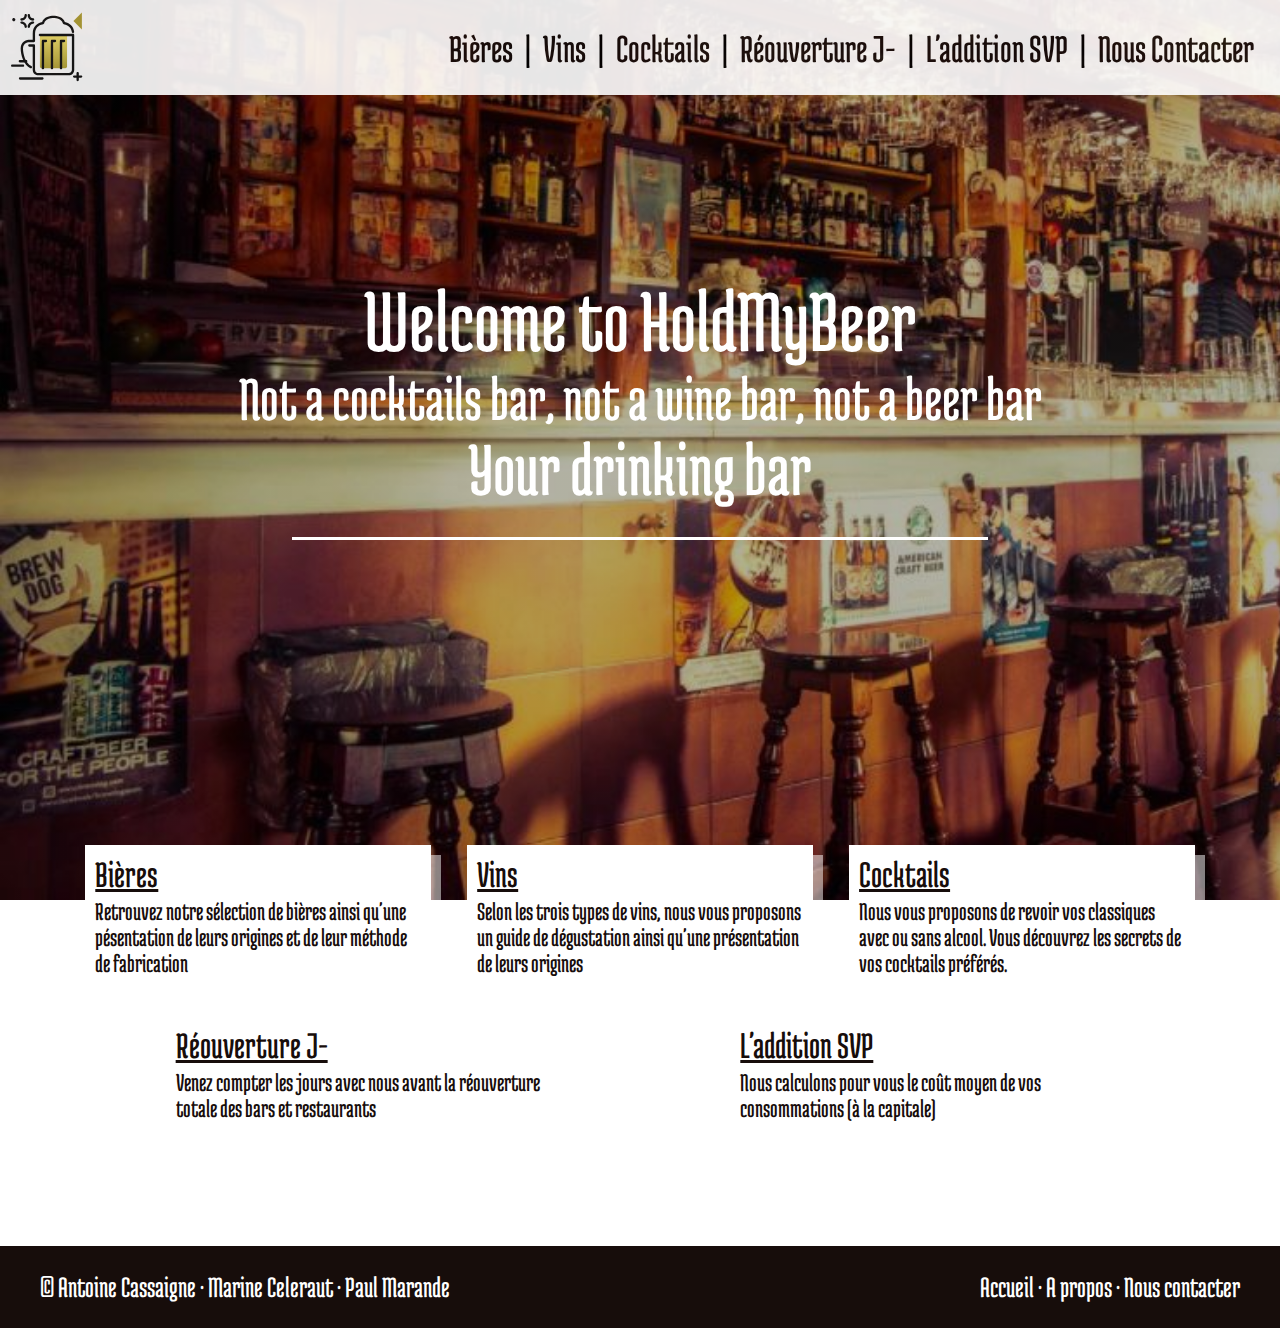
<file: index.html>
<!DOCTYPE html>
<html lang="fr">

<head>
    <meta charset="UTF-8">
    <meta http-equiv="X-UA-Compatible" content="IE=edge">
    <link rel="stylesheet" type="text/css" href="styles/header.css" />
    <link rel="stylesheet" type="text/css" href="styles/accueil.css" />
    <link rel="stylesheet" type="text/css" href="styles/footer.css" />
    <link href="https://fonts.googleapis.com/css2?family=Medula+One&display=swap" rel="stylesheet">
    <meta name="viewport" content="width=device-width, initial-scale=1.0">
    <title>HoldMyBeer</title>
</head>

<body>
    <header class="main_header">
        <nav class="main_navigation">
            <div class="nav_wrapper">
                <a href="index.html">
                    <img src="images/Logo.svg" alt="Logo du site, une bière" width="75" height="75" />
                    <p class="logoName">HoldMyBeer</p>
                </a>
                <p class="boxMenu">Menu</p>
                <div class="box">
                    <div class="container-lignes">
                        <div class="ligne"></div>
                        <div class="ligne"></div>
                        <div class="ligne"></div>
                    </div>
                </div>
            </div>
            <ul class="lienMenu">
                <li id="nav_bieres"><a href="bieres.html">Bières</a></li>
                <li class="separation"> | </li>
                <li id="nav_vins"><a href="vins.html">Vins</a></li>
                <li class="separation"> | </li>
                <li id="nav_cocktails"><a href="cocktails.html">Cocktails</a></li>
                <li class="separation"> | </li>
                <li id="nav_reouverture"><a href="reouverture.html">Réouverture J-</a></li>
                <li class="separation"> | </li>
                <li id="nav_addition"><a href="addition.html">L'addition SVP</a></li>
                <li class="separation"> | </li>
                <li id="nav_contact"><a href="contact.html">Nous Contacter</a></li>
            </ul>
        </nav>
    </header>
    <main>
        <!--Présentation du site-->
        <div class="principal">
            <h1>Welcome to HoldMyBeer</h1>
            <h3>Not a cocktails bar, not a wine bar, not a beer bar</h3>
            <h2>Your drinking bar</h2>
            <div class="ligne"></div>
        </div>

        <!--Boite de présentation des bières-->
        <div class="ongletDiv">
            <div class="onglet" onClick="window.location.href='bieres.html';">
                <h1>Bières</h1>
                <p>Retrouvez notre sélection de bières ainsi qu'une pésentation de leurs origines et de leur méthode de
                    fabrication</p>
            </div>

            <!--Boite de présentation des vins-->
            <div class="onglet" onClick="window.location.href='vins.html';">
                <h1>Vins</h1>
                <p>Selon les trois types de vins, nous vous proposons un guide de dégustation ainsi qu'une présentation
                    de leurs origines</p>
            </div>

            <!--Boite de présentation des cocktails-->
            <div class="onglet" onClick="window.location.href='cocktails.html';">
                <h1>Cocktails</h1>
                <p>Nous vous proposons de revoir vos classiques avec ou sans alcool. Vous découvrez les secrets de vos
                    cocktails préférés.</p>
            </div>
        </div>
        <div class="ongletDiv2">
            <!--Boite de présentation de la page réouverture-->
            <div class="onglet" onClick="window.location.href='reouverture.html';">
                <h1>Réouverture J-</h1>
                <p>Venez compter les jours avec nous avant la réouverture totale des bars et restaurants</p>
            </div>

            <!--Boite présentation de l'addition SVP-->
            <div class="onglet" onClick="window.location.href='addition.html';">
                <h1>L'addition SVP</h1>
                <p>Nous calculons pour vous le coût moyen de vos consommations (à la capitale)</p>
            </div>
        </div>
        <button id="back-to-top-btn">↑</button>
    </main>
    <footer class="footer">
        <div class="footer-left">
            <a href="https://www.efrei.fr/"> © </a>
            <a href="https://www.linkedin.com/in/antoine-cassaigne-3039261a0/" target="_blank">Antoine Cassaigne ·</a>
            <a href="https://www.linkedin.com/in/marine-c%C3%A9l%C3%A9rault-0145901a0/" target=_blank>Marine Celeraut
                ·</a>
            <a href="https://www.linkedin.com/in/paul-marande-429733177" target=_blank>Paul Marande</a>
        </div>
        <div class="footer-right">
            <p class="footer-links">
                <a href="index.html">Accueil</a>
                ·
                <a href="propos.html">A propos</a>
                ·
                <a href="contact.html">Nous contacter</a>
            </p>
        </div>

    </footer>
    <script src="scripts/header.js"></script>
</body>

</html>
</file>
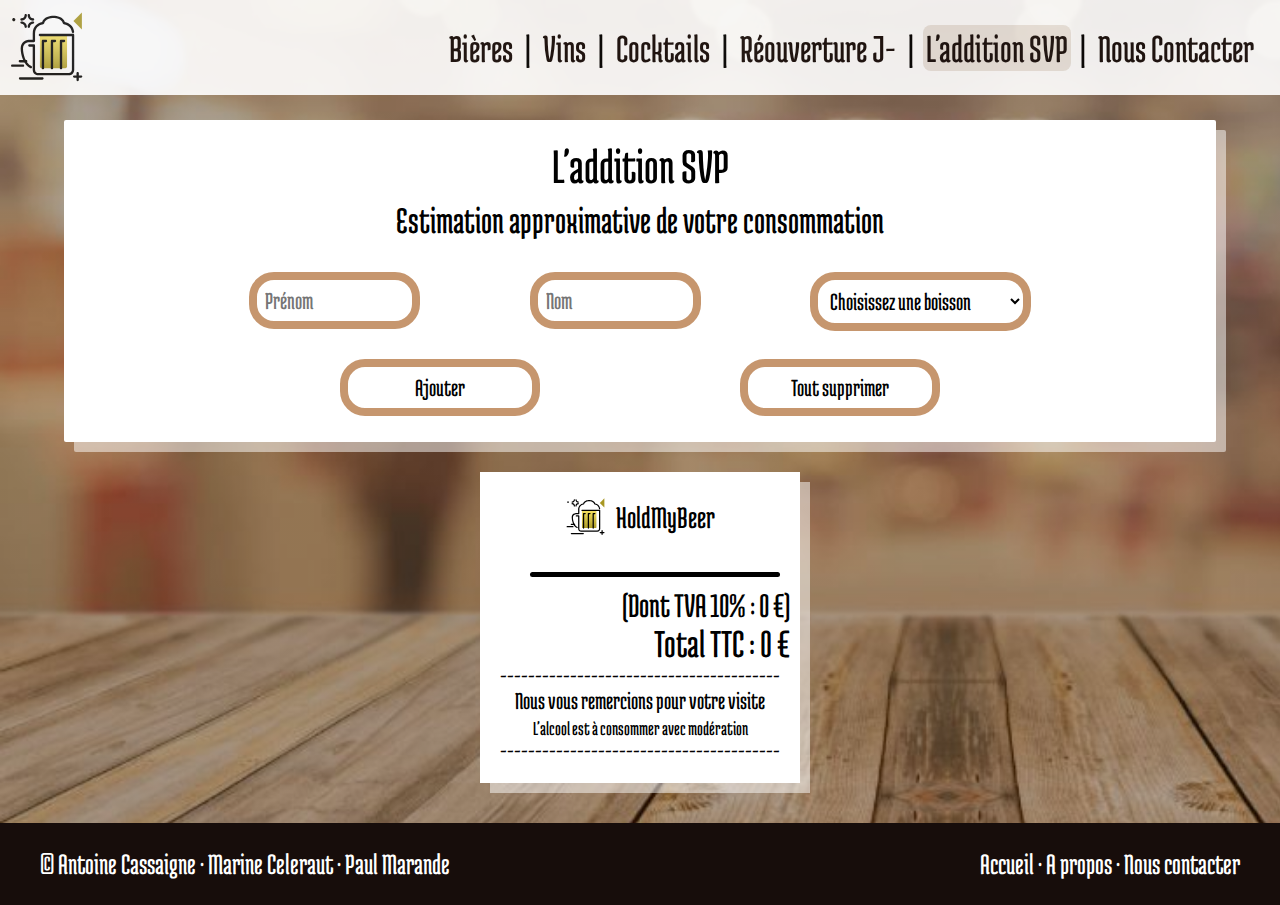
<file: addition.html>
<!DOCTYPE html>
<html lang="fr">

<head>
    <meta charset="UTF-8">
    <meta http-equiv="X-UA-Compatible" content="IE=edge">
    <link rel="stylesheet" type="text/css" href="styles/header.css" />
    <link rel="stylesheet" type="text/css" href="styles/addition.css" />
    <link rel="stylesheet" type="text/css" href="styles/footer.css" />
    <link href="https://fonts.googleapis.com/css2?family=Medula+One&display=swap" rel="stylesheet">
    <meta name="viewport" content="width=device-width, initial-scale=1.0">
    <title>HoldMyBeer</title>
</head>

<body>
    <header class="main_header">
        <nav class="main_navigation">
            <div class="nav_wrapper">
                <a href="index.html">
                    <img src="images/Logo.svg" alt="Logo du site, une bière" width="75" height="75" />
                    <p class="logoName">HoldMyBeer</p>
                </a>
                <p class="boxMenu">Menu</p>
                <div class="box">
                    <div class="container-lignes">
                        <div class="ligne"></div>
                        <div class="ligne"></div>
                        <div class="ligne"></div>
                    </div>
                </div>
            </div>
            <ul class="lienMenu">
                <li id="nav_bieres"><a href="bieres.html">Bières</a></li>
                <li class="separation"> | </li>
                <li id="nav_vins"><a href="vins.html">Vins</a></li>
                <li class="separation"> | </li>
                <li id="nav_cocktails"><a href="cocktails.html">Cocktails</a></li>
                <li class="separation"> | </li>
                <li id="nav_reouverture"><a href="reouverture.html">Réouverture J-</a></li>
                <li class="separation"> | </li>
                <li id="nav_addition" class="here"><a href="addition.html">L'addition SVP</a></li>
                <li class="separation"> | </li>
                <li id="nav_contact"><a href="contact.html">Nous Contacter</a></li>
            </ul>
        </nav>
    </header>
    <main>
        <form name="TheForm">
            <div class="section-titre">
                <h1>L'addition SVP</h1>
                <h2>Estimation approximative de votre consommation</h2>
            </div>
            <div class="section-input">
                <!--Prénom-->
                <div>
                    <input type="text" id="prenom" name="user_prenom" placeholder="Prénom" required>
                </div>
                <!--Nom-->
                <div>
                    <input type="text" id="nom" name="user_nom" placeholder="Nom" required>
                </div>
                <!--Boisson-->
                <div>
                    <select id="boissons" name="user_boissons" required>
                        <option value="">Choisissez une boisson</option>
                        <option>Cocktail sans alcool - 2,50€</option>
                        <option>Cocktail avec alcool - 3,50€</option>
                        <option>Vin rouge - 3€</option>
                        <option>Vin rosé - 2.5€</option>
                        <option>Vin blanc - 3€</option>
                        <option>Pinte de bière - 4€</option>
                        <option>Demi-pinte de bière - 2,50€</option>
                        <option>Shot - 3€</option>
                    </select>
                </div>
            </div>
            <!--Boutons Ajouter et Tout supprimer-->
            <div class="section-bouton">
                <button type='button' class="button" onClick="ajouter()">Ajouter</button>
                <button type='button' class="button" onClick="supprimer()">Tout supprimer</button>
            </div>
        </form>
        <!--Tableau du ticket-->
        <div class="ticket">
            <div class="logo">
                <img src="images/Logo.svg" alt="Logo du site, une bière" width="50" height="50" />
                <p class="logoName point">HoldMyBeer</p>
            </div>
            <!--Date-->
            <div class="date"></div>
            <!--Emplacement pour ajouter des personnes-->
            <div class="ajouts">

            </div>
            <div class="total">
                <div class="ligne"></div>
                <!--Affichage TVA-->
                <div class="tva">
                    <span class="texte">(Dont TVA 10% : </span>
                    <span class="chiffre">0</span>
                    <span class="texte">€)</span>
                </div>
                <!--Total-->
                <div class="totalTTC">
                    <span class="texte">Total TTC : </span>
                    <span class="chiffre">0</span>
                    <span class="texte">€</span>
                </div>
            </div>
            <!--Message en bas du ticket-->
            <div class="message_visite partageons">
                <p>----------------------------------------</p>
                <p>Nous vous remercions pour votre visite</p>
                <p>L'alcool est à consommer avec modération</p>
                <p>----------------------------------------</p>
            </div>
        </div>
        <button id="back-to-top-btn">↑</button>
    </main>
    <footer class="footer">
        <div class="footer-left">
            <a href="https://www.efrei.fr/"> © </a>
            <a href="https://www.linkedin.com/in/antoine-cassaigne-3039261a0/" target="_blank">Antoine Cassaigne ·</a>
            <a href="https://www.linkedin.com/in/marine-c%C3%A9l%C3%A9rault-0145901a0/" target=_blank>Marine Celeraut
                ·</a>
            <a href="https://www.linkedin.com/in/paul-marande-429733177" target=_blank>Paul Marande</a>

        </div>
        <div class="footer-right">
            <p class="footer-links">
                <a href="index.html">Accueil</a>
                ·
                <a href="propos.html">A propos</a>
                ·
                <a href="contact.html">Nous contacter</a>
            </p>
        </div>

    </footer>
    <script src="scripts/addition.js"></script>
    <script src="scripts/header.js"></script>
</body>

</html>
</file>
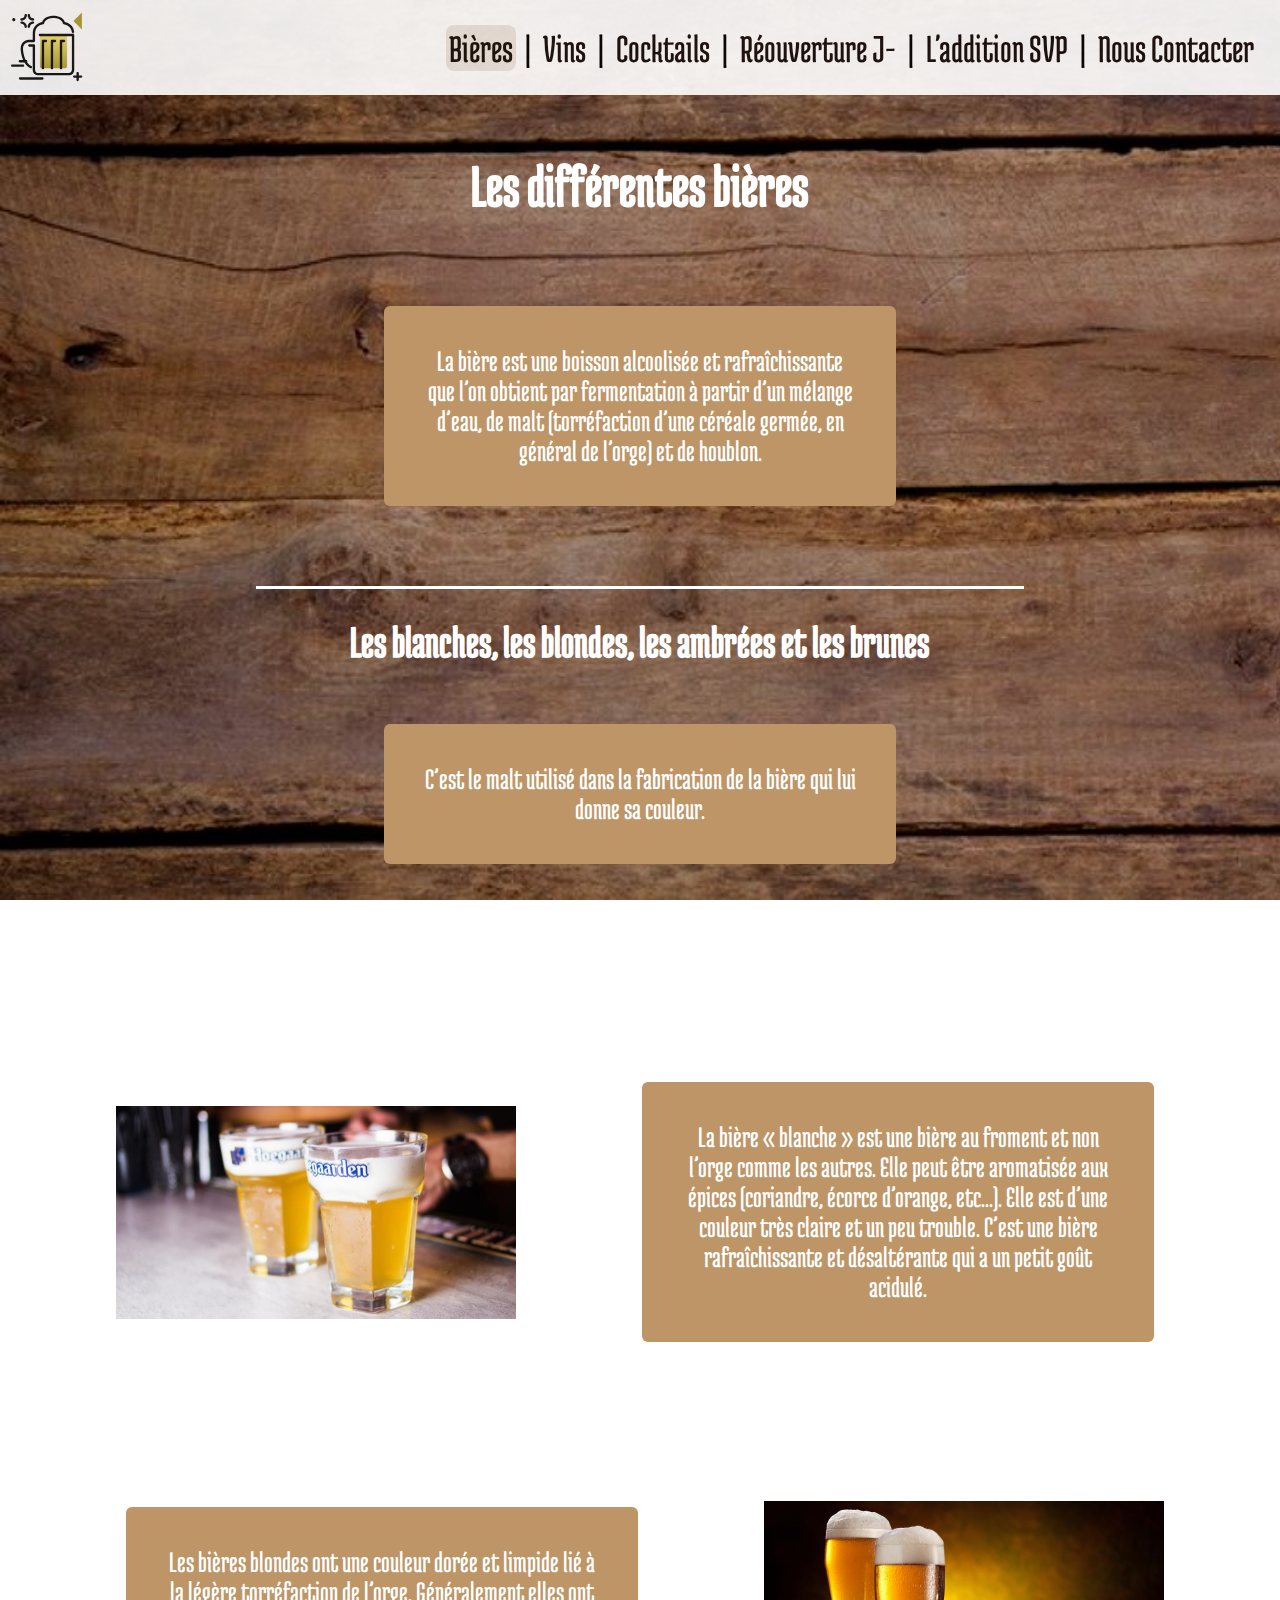
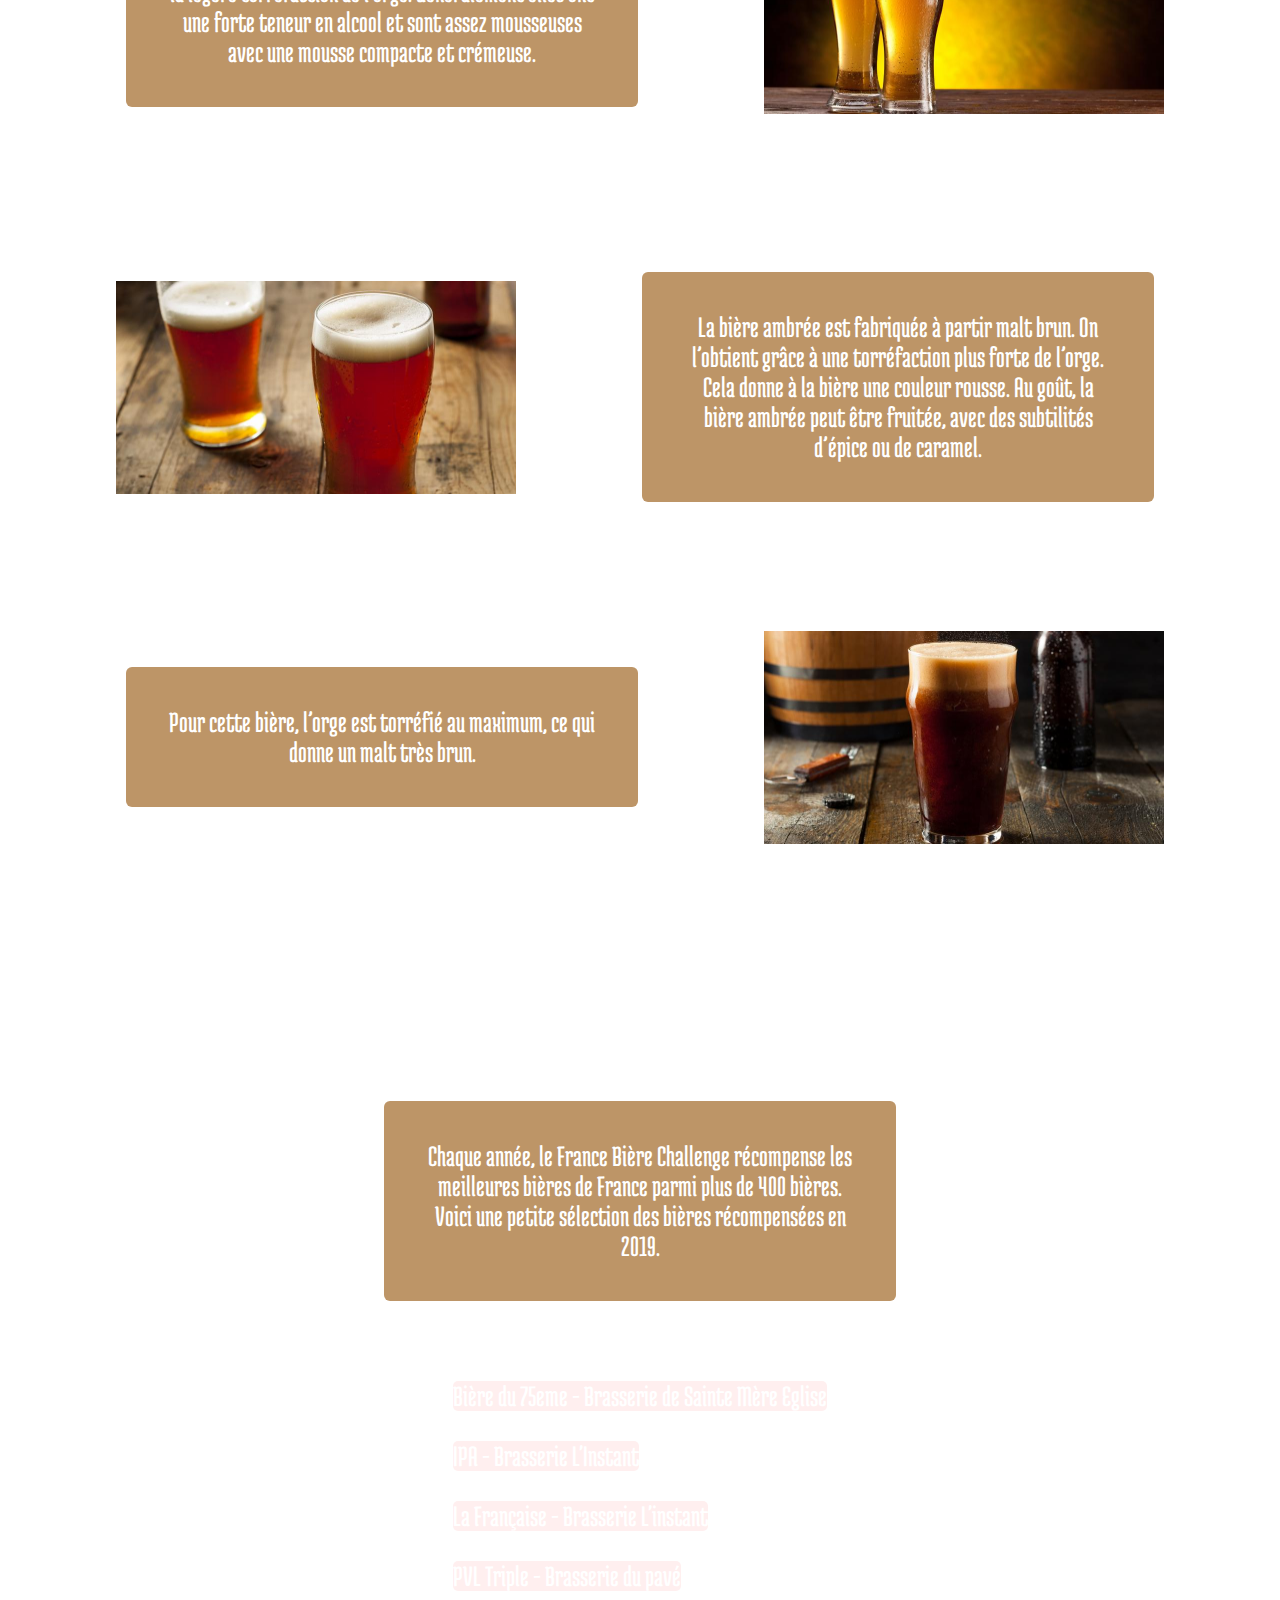
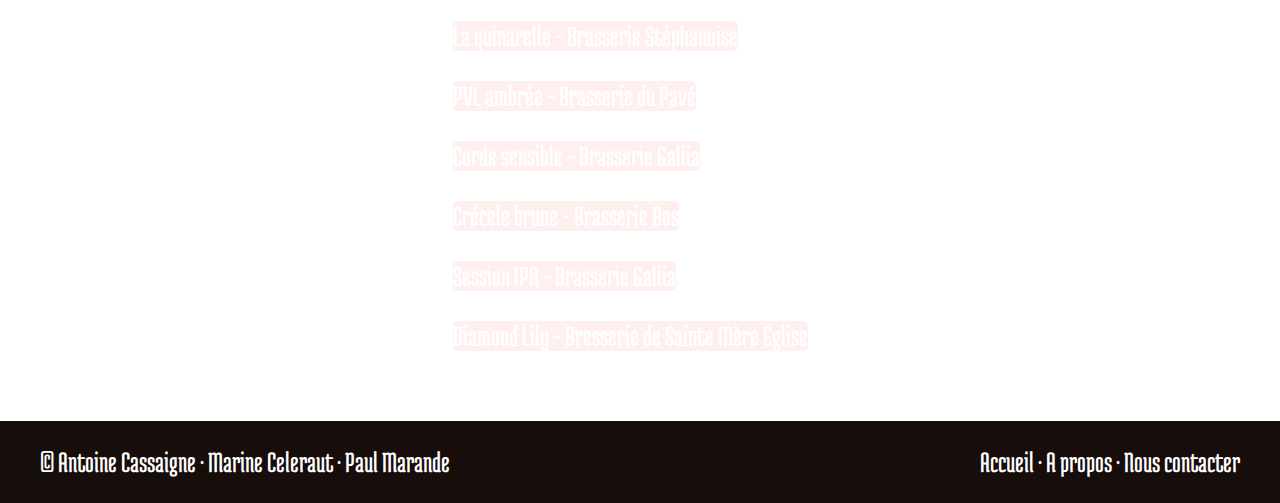
<file: bieres.html>
<!DOCTYPE html>
<html lang="fr">

<head>
    <meta charset="UTF-8">
    <meta http-equiv="X-UA-Compatible" content="IE=edge">
    <link rel="stylesheet" type="text/css" href="styles/header.css" />
    <link rel="stylesheet" type="text/css" href="styles/bieres.css" />
    <link rel="stylesheet" type="text/css" href="styles/footer.css" />
    <link href="https://fonts.googleapis.com/css2?family=Medula+One&display=swap" rel="stylesheet">
    <meta name="viewport" content="width=device-width, initial-scale=1.0">
    <title>HoldMyBeer</title>
</head>

<body>
    <header class="main_header">
        <nav class="main_navigation">
            <div class="nav_wrapper">
                <a href="index.html">
                    <img src="images/Logo.svg" alt="Logo du site, une bière" width="75" height="75" />
                    <p class="logoName">HoldMyBeer</p>
                </a>
                <p class="boxMenu">Menu</p>
                <div class="box">
                    <div class="container-lignes">
                        <div class="ligne"></div>
                        <div class="ligne"></div>
                        <div class="ligne"></div>
                    </div>
                </div>
            </div>
            <ul class="lienMenu">
                <li id="nav_bieres" class="here"><a href="bieres.html">Bières</a></li>
                <li class="separation"> | </li>
                <li id="nav_vins"><a href="vins.html">Vins</a></li>
                <li class="separation"> | </li>
                <li id="nav_cocktails"><a href="cocktails.html">Cocktails</a></li>
                <li class="separation"> | </li>
                <li id="nav_reouverture"><a href="reouverture.html">Réouverture J-</a></li>
                <li class="separation"> | </li>
                <li id="nav_addition"><a href="addition.html">L'addition SVP</a></li>
                <li class="separation"> | </li>
                <li id="nav_contact"><a href="contact.html">Nous Contacter</a></li>
            </ul>
        </nav>
    </header>

    <main>
        <!--Définition/composition d'une bière-->
        <h1>Les différentes bières</h1>
        <div class='bieres'>
            <p>
                La bière est une boisson alcoolisée et rafraîchissante que l’on
                obtient par fermentation à partir d’un mélange d’eau, de malt
                (torréfaction d’une céréale germée, en général de l’orge) et de houblon.
            </p>
        </div>

        <div class='ligne'></div>

        <!--Présentation des différentes bières-->
        <h2>Les blanches, les blondes, les ambrées et les brunes</h2>
        <div class='bieres'>
            <p>
                C’est le malt utilisé dans la fabrication de la bière qui lui donne sa couleur.
            </p>
        </div>

        <div class='ligne'></div>

        <!--Présentation bière blanche-->
        <h2>La bière blanche</h2>
        <div class='bieres'>
            <img src="images/biere_blanche.jpg" alt="Bière blanche" width="400" height='213' />
            <p>
                La bière « blanche » est une bière au froment et non l’orge comme les autres.
                Elle peut être aromatisée aux épices (coriandre, écorce d’orange, etc…).
                Elle est d’une couleur très claire et un peu trouble.
                C’est une bière rafraîchissante et désaltérante qui a un petit goût acidulé.
            </p>
        </div>

        <!--Présentation bière blonde-->
        <h2>La bière blonde</h2>
        <div class='bieres'>
            <p>
                Les bières blondes ont une couleur dorée et limpide lié à la légère
                torréfaction de l’orge. Généralement elles ont une forte teneur en
                alcool et sont assez mousseuses avec une mousse compacte et crémeuse.
            </p>
            <img src="images/biere_blonde.jpg" alt="Bière blonde" width="400" height='213' />
        </div>

        <!--Présentation bière ambrée-->
        <h2>La bière ambrée</h2>
        <div class='bieres'>
            <img src="images/biere_ambree.jpg" alt="Bière ambrée" width="400" height='213' />
            <p>
                La bière ambrée est fabriquée à partir malt brun. On l’obtient grâce
                à une torréfaction plus forte de l’orge. Cela donne à la bière une
                couleur rousse. Au goût, la bière ambrée peut être fruitée, avec des
                subtilités d’épice ou de caramel.
            </p>
        </div>

        <!--Présentation bière brune-->
        <h2>La bière brune</h2>
        <div class='bieres'>
            <p>
                Pour cette bière, l’orge est torréfié au maximum, ce qui donne un malt très brun.
            </p>
            <img src="images/biere_brune.jpg" alt="Bière brune" width="400" height='213' />
        </div>

        <!--Classement des meilleures bières françaises selon le classement 2019-->
        <h1>Les meilleures bières françaises</h1>

        <div class='ligne'></div>

        <div class='meilleures_bieres'>
            <p>
                Chaque année, le France Bière Challenge récompense les meilleures
                bières de France parmi plus de 400 bières. Voici une petite
                sélection des bières récompensées en 2019.
            </p>
            <ul>
                <li>Bière du 75eme - Brasserie de Sainte Mère Eglise</li>
                <li>IPA - Brasserie L'Instant</li>
                <li>La Française - Brasserie L'instant</li>
                <li>PVL Triple - Brasserie du pavé</li>
                <li>La quinarelle - Brasserie Stéphanoise</li>
                <li>PVL ambrée - Brasserie du Pavé</li>
                <li>Corde sensible - Brasserie Gallia</li>
                <li>Crécele brune - Brasserie Bos</li>
                <li>Session IPA - Brasserie Gallia</li>
                <li>Diamond Lily - Bresserie de Sainte Mère Eglise</li>
            </ul>
        </div>

        <!--Source des informations de cette page-->
        <a href="https://blog.france-langue.fr/les-meilleures-bieres-de-france/" class='source'>Source</a>

        <button id="back-to-top-btn">↑</button>
    </main>
    <footer class="footer">
        <div class="footer-left">
            <a href="https://www.efrei.fr/"> © </a>
            <a href="https://www.linkedin.com/in/antoine-cassaigne-3039261a0/" target="_blank">Antoine Cassaigne ·</a>
            <a href="https://www.linkedin.com/in/marine-c%C3%A9l%C3%A9rault-0145901a0/" target=_blank>Marine Celeraut
                ·</a>
            <a href="https://www.linkedin.com/in/paul-marande-429733177" target=_blank>Paul Marande</a>
        </div>
        <div class="footer-right">
            <p class="footer-links">
                <a href="index.html">Accueil</a>
                ·
                <a href="propos.html">A propos</a>
                ·
                <a href="contact.html">Nous contacter</a>
            </p>
        </div>

    </footer>
    <script src="scripts/header.js"></script>
</body>

</html>
</file>
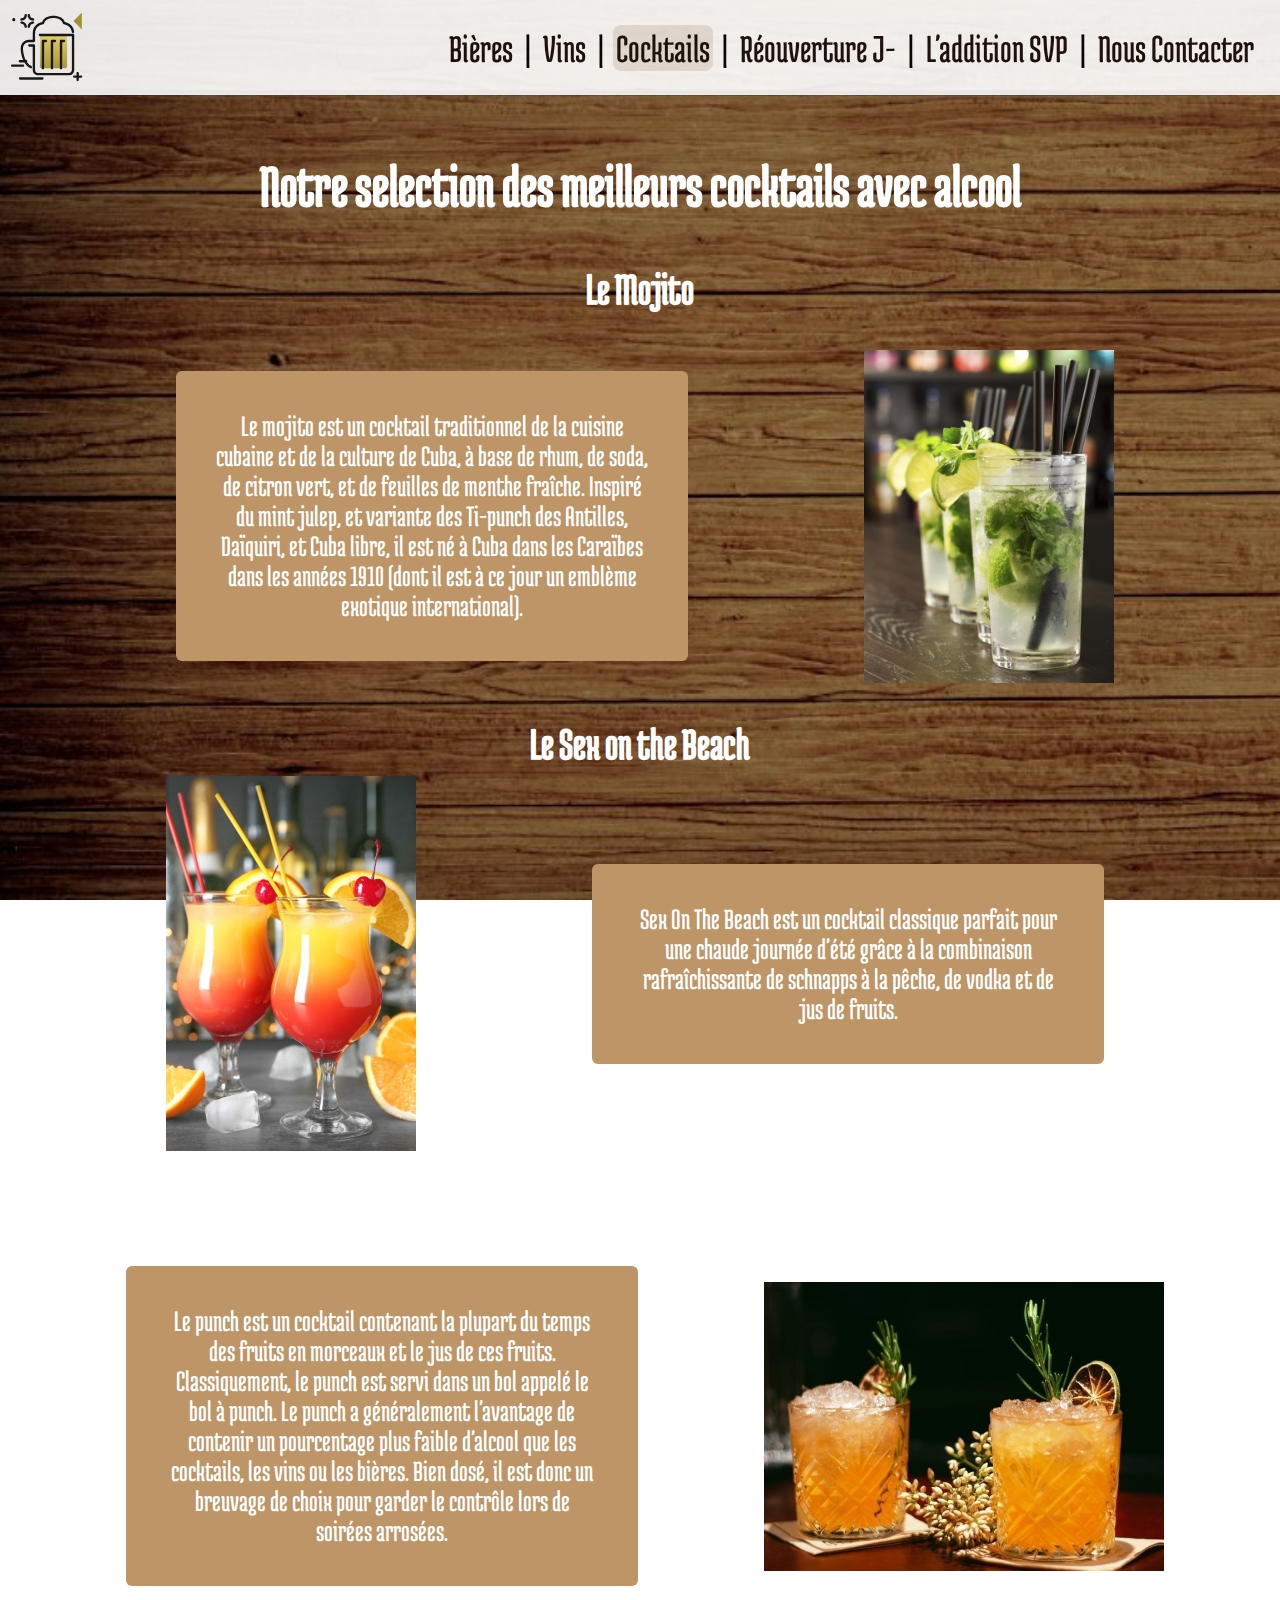
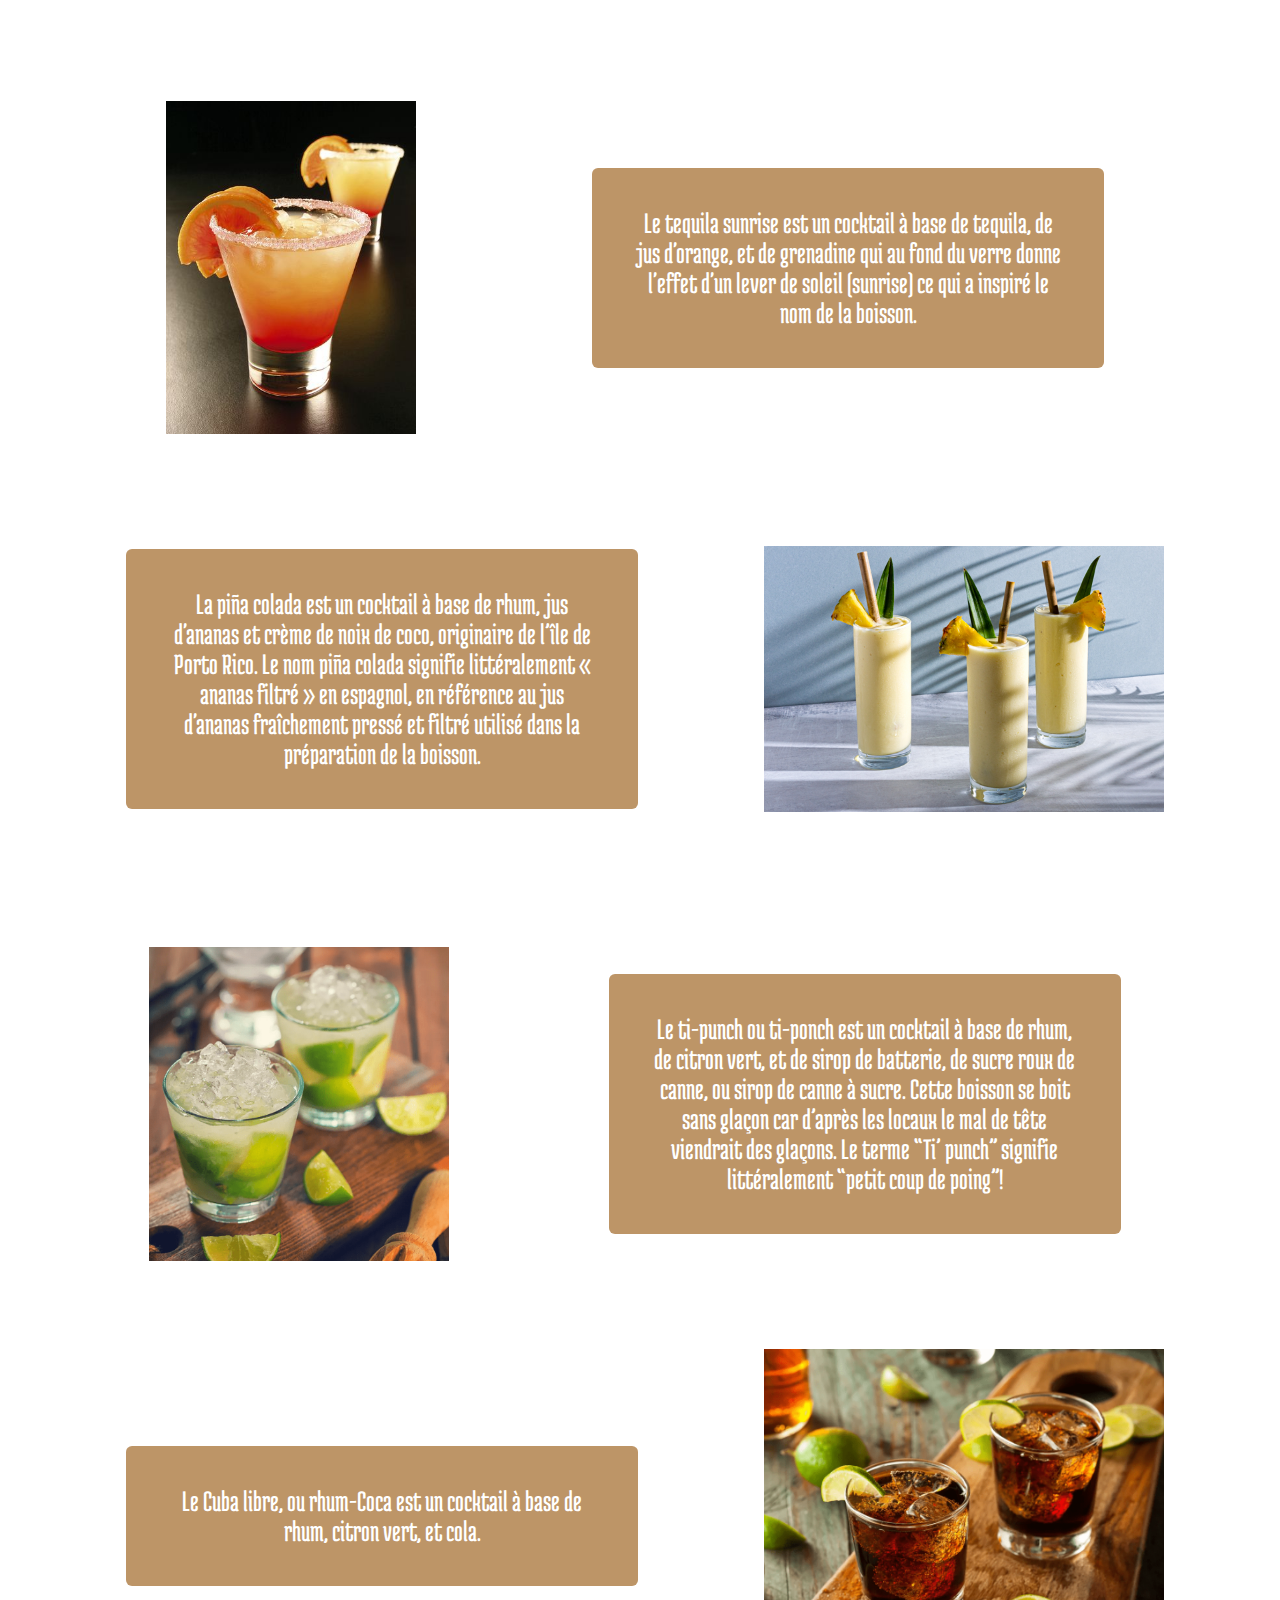
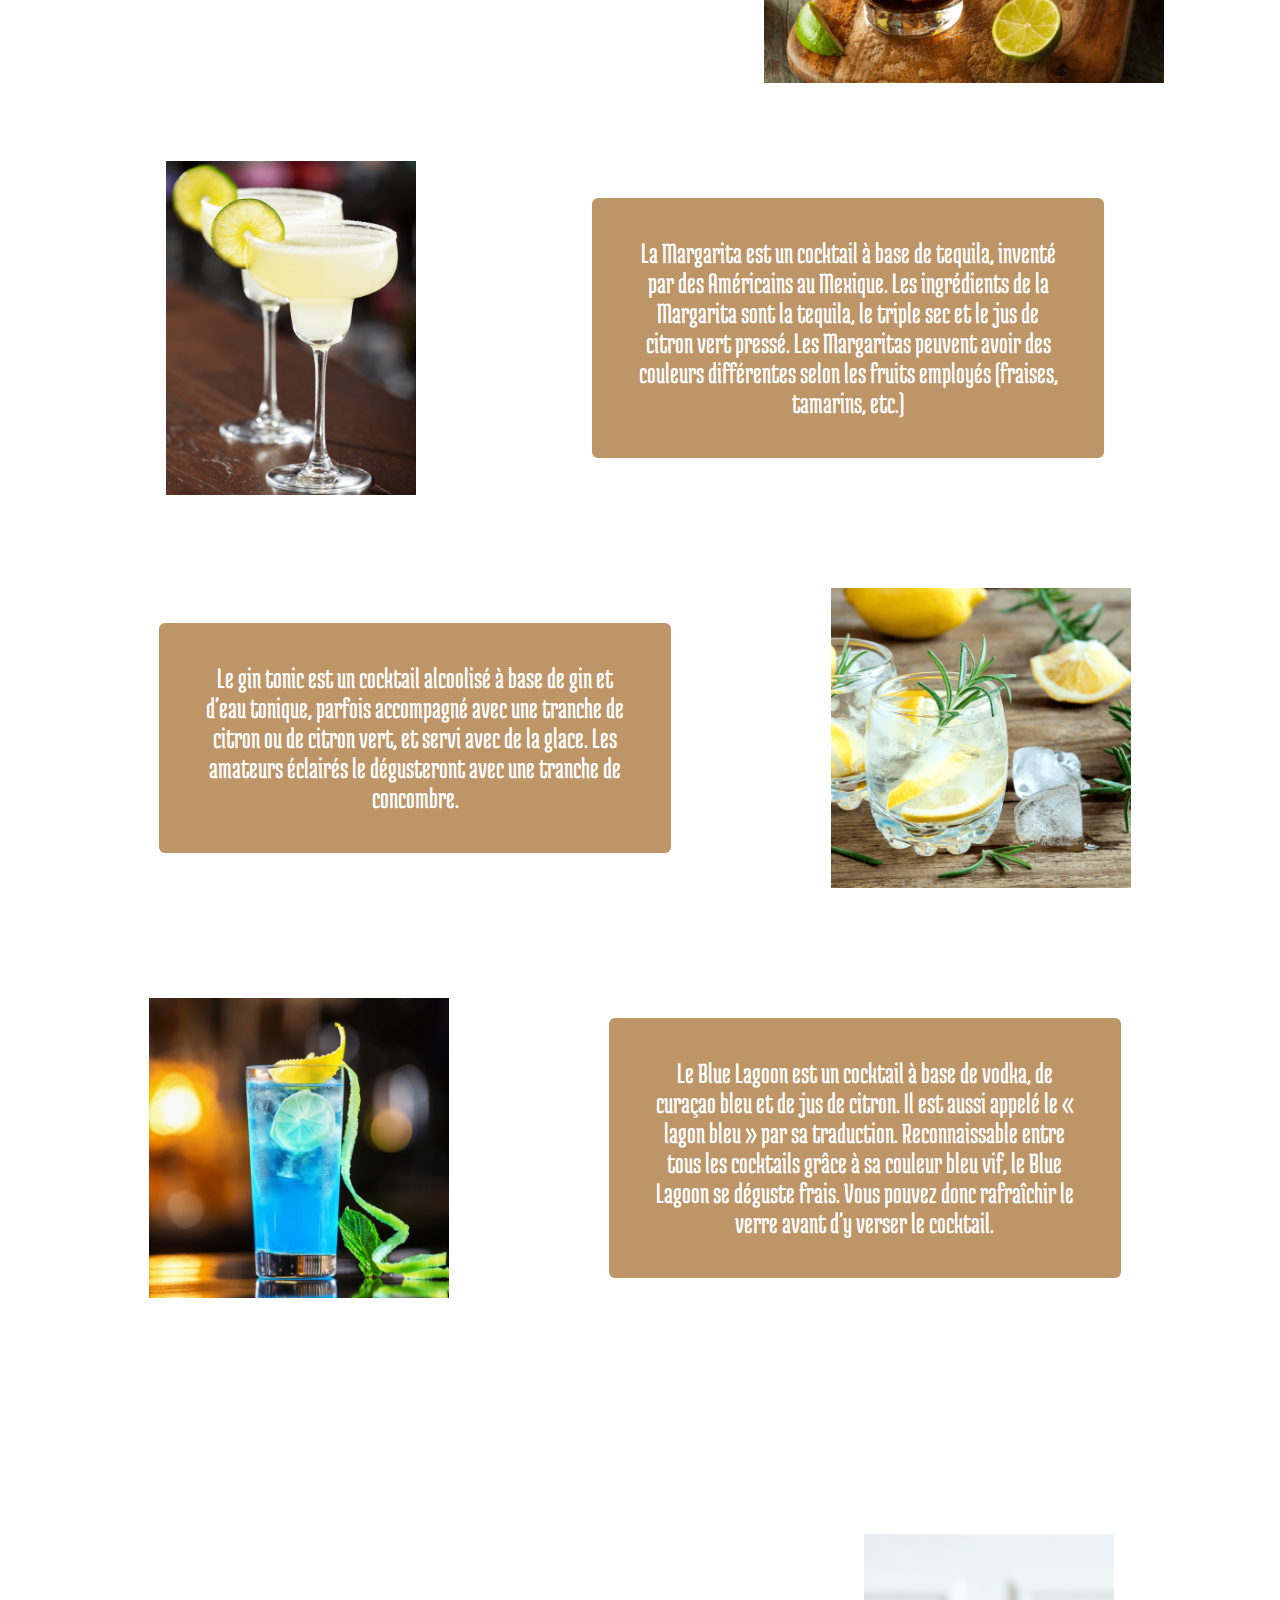
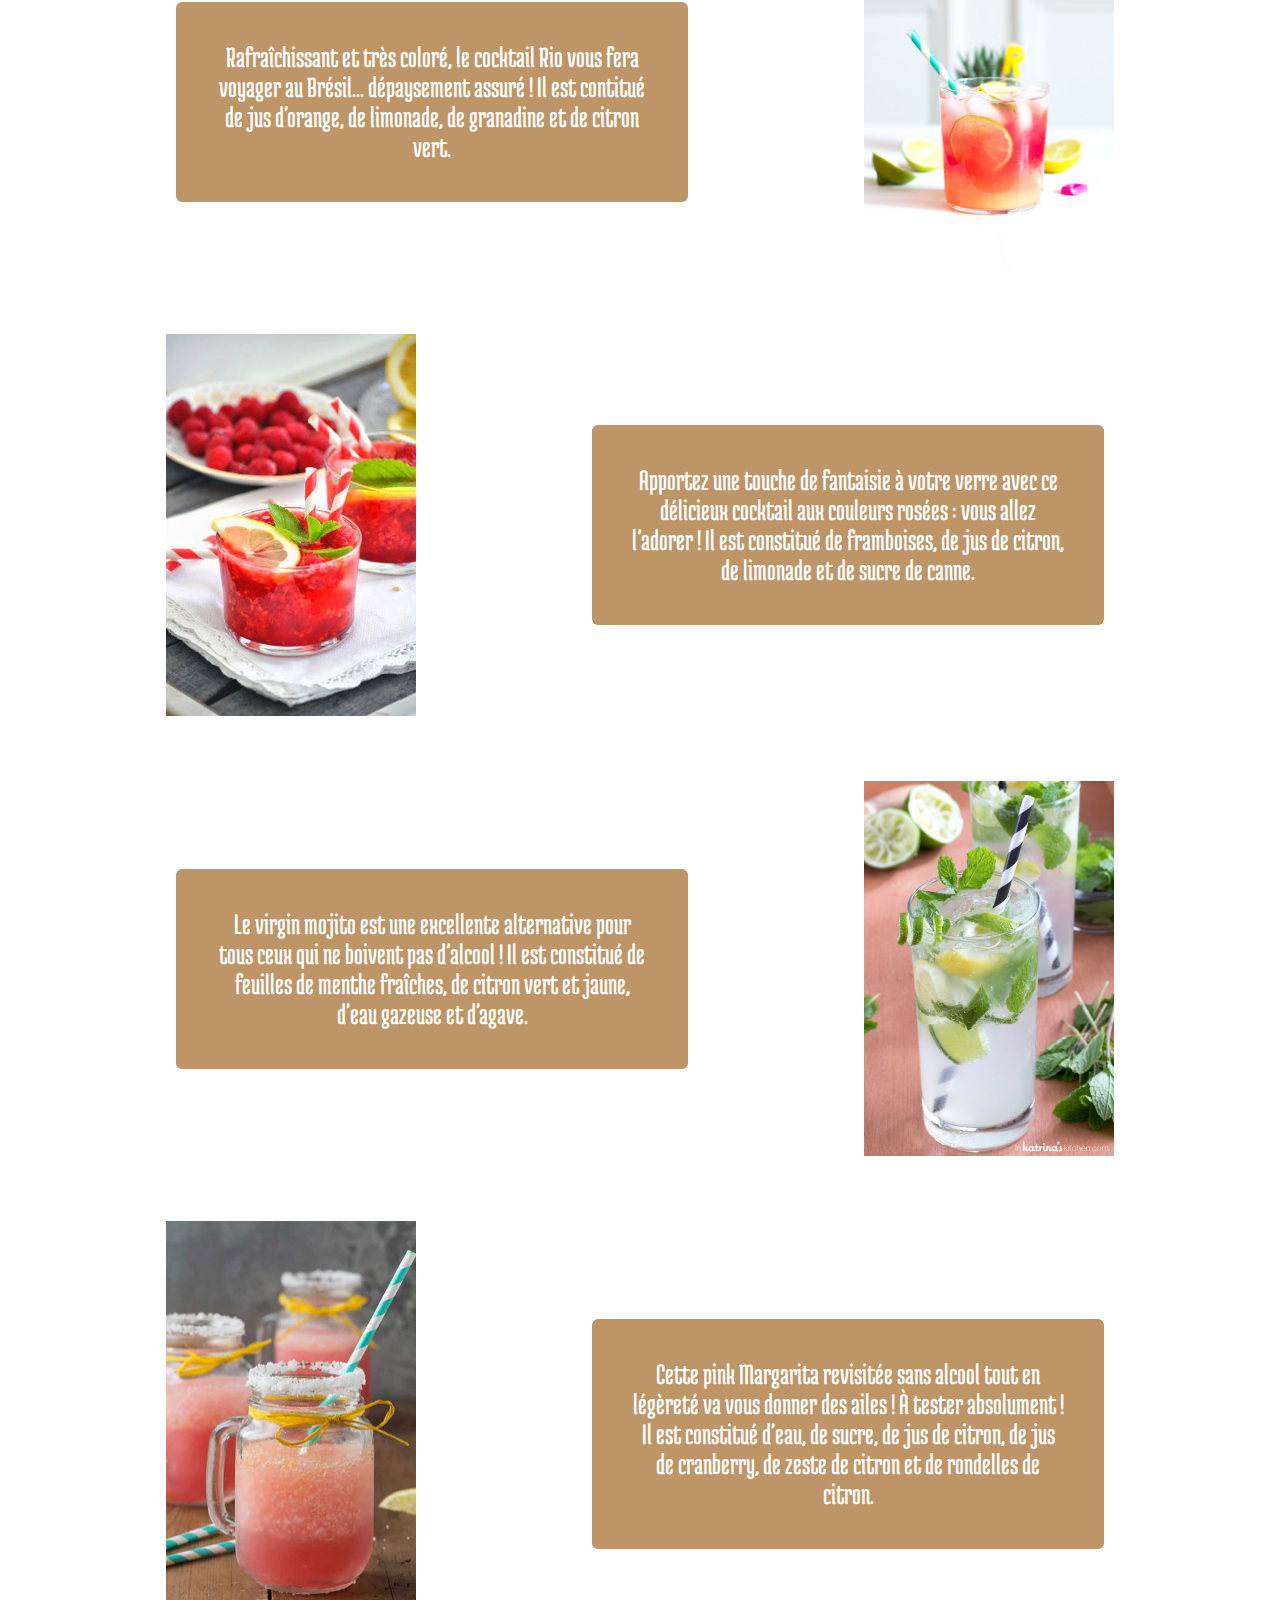
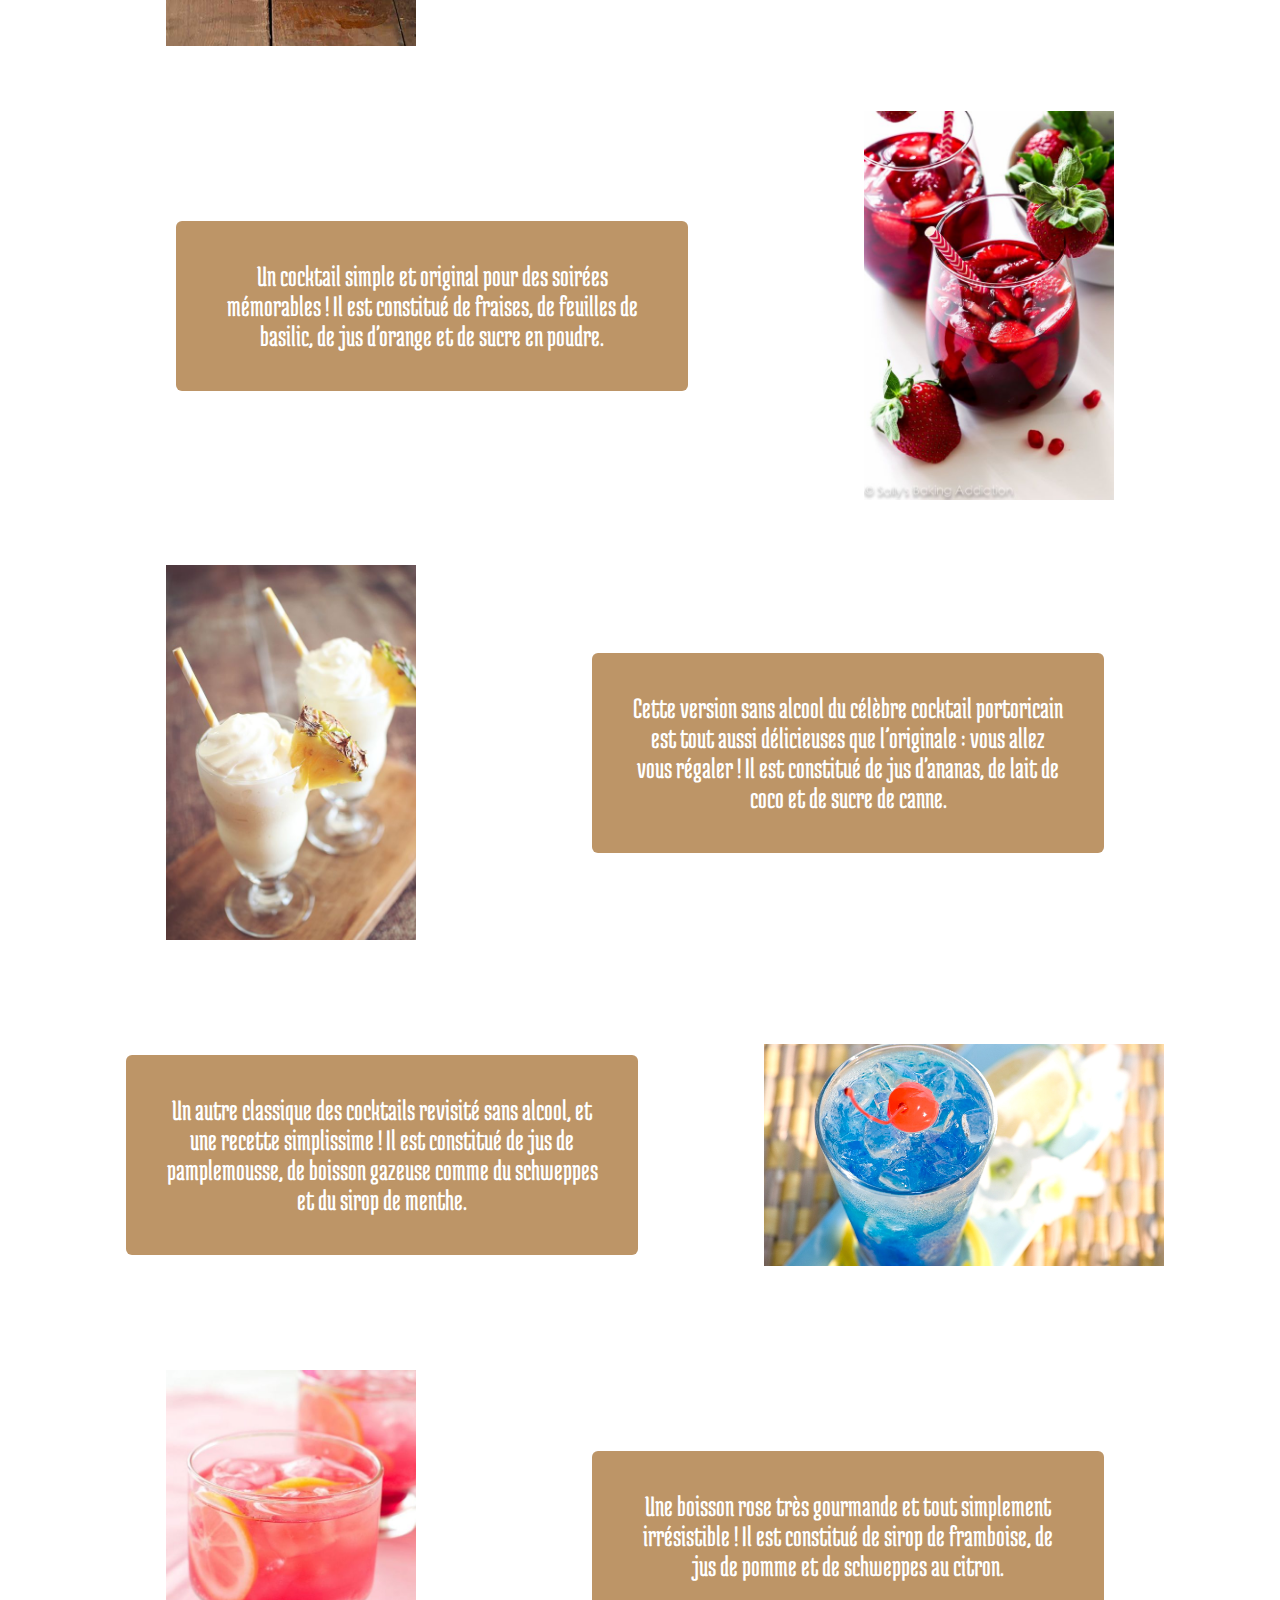
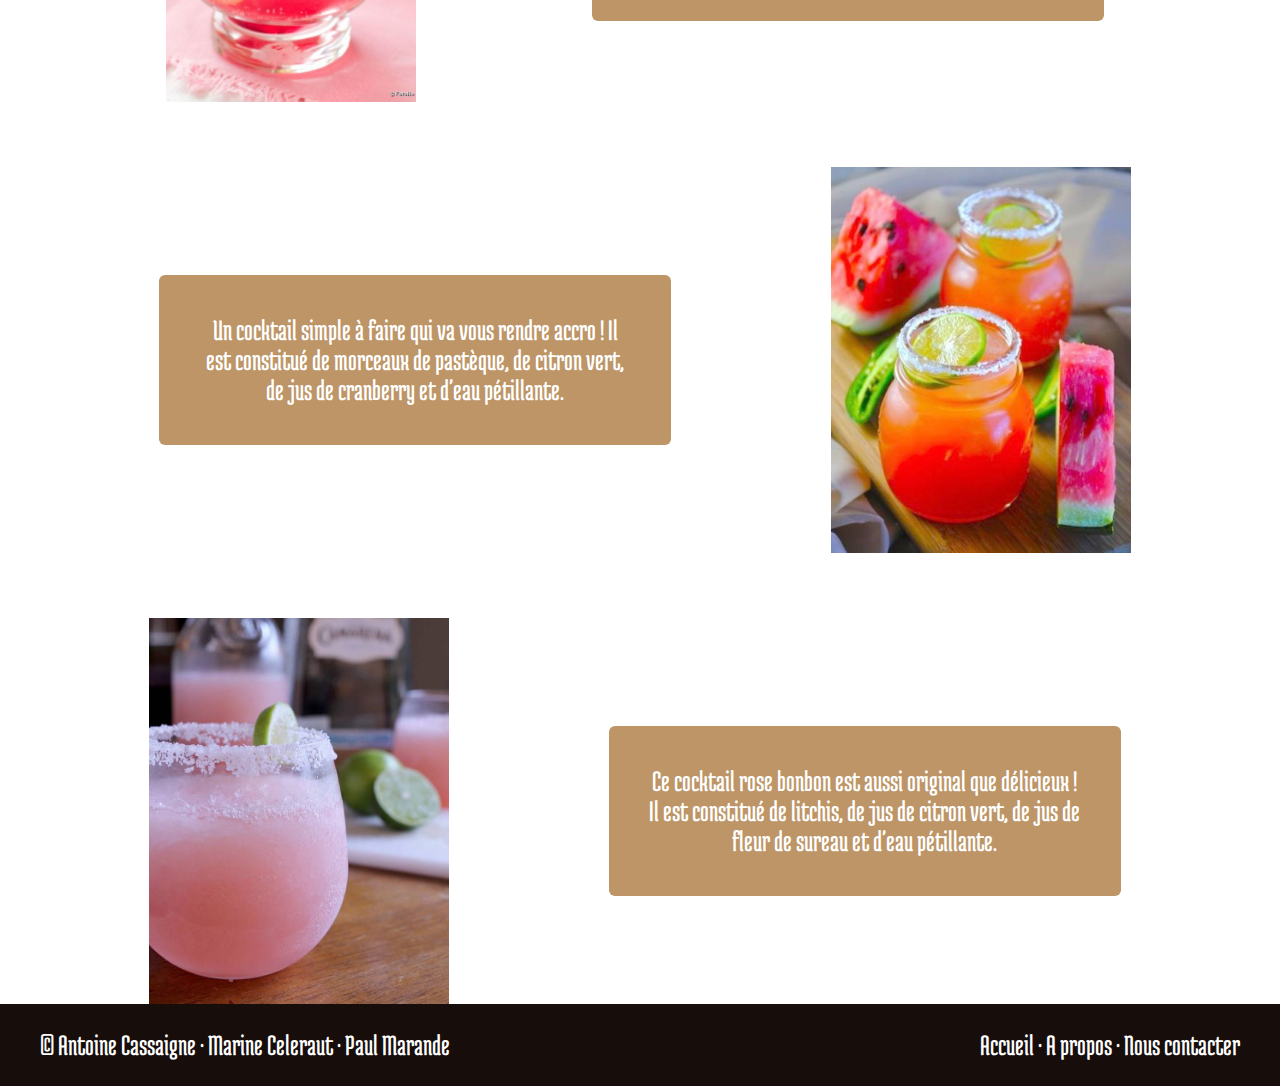
<file: cocktails.html>
<!DOCTYPE html>
<html lang="fr">

<head>
    <meta charset="UTF-8">
    <meta http-equiv="X-UA-Compatible" content="IE=edge">
    <link rel="stylesheet" type="text/css" href="styles/header.css" />
    <link rel="stylesheet" type="text/css" href="styles/cocktails.css" />
    <link rel="stylesheet" type="text/css" href="styles/footer.css" />
    <link href="https://fonts.googleapis.com/css2?family=Medula+One&display=swap" rel="stylesheet">
    <meta name="viewport" content="width=device-width, initial-scale=1.0">
    <title>HoldMyBeer</title>
</head>

<body>
    <header class="main_header">
        <nav class="main_navigation">
            <div class="nav_wrapper">
                <a href="index.html">
                    <img src="images/Logo.svg" alt="Logo du site, une bière" width="75" height="75" />
                    <p class="logoName">HoldMyBeer</p>
                </a>
                <p class="boxMenu">Menu</p>
                <div class="box">
                    <div class="container-lignes">
                        <div class="ligne"></div>
                        <div class="ligne"></div>
                        <div class="ligne"></div>
                    </div>
                </div>
            </div>
            <ul class="lienMenu">
                <li id="nav_bieres"><a href="bieres.html">Bières</a></li>
                <li class="separation"> | </li>
                <li id="nav_vins"><a href="vins.html">Vins</a></li>
                <li class="separation"> | </li>
                <li id="nav_cocktails" class="here"><a href="cocktails.html">Cocktails</a></li>
                <li class="separation"> | </li>
                <li id="nav_reouverture"><a href="reouverture.html">Réouverture J-</a></li>
                <li class="separation"> | </li>
                <li id="nav_addition"><a href="addition.html">L'addition SVP</a></li>
                <li class="separation"> | </li>
                <li id="nav_contact"><a href="contact.html">Nous Contacter</a></li>
            </ul>
        </nav>
    </header>
    <main>
        <!--Liste de 10 cocktails avec alcool-->
        <h1>Notre selection des meilleurs cocktails avec alcool</h1>

        <!--Mojito-->
        <h2>Le Mojito</h2>
        <div class='cocktail'>
            <p>
                Le mojito est un cocktail traditionnel de la cuisine cubaine
                et de la culture de Cuba, à base de rhum, de soda,
                de citron vert, et de feuilles de menthe fraîche.
                Inspiré du mint julep, et variante des Ti-punch des Antilles,
                Daïquiri, et Cuba libre, il est né à Cuba dans les Caraïbes
                dans les années 1910 (dont il est à ce jour un emblème
                exotique international).
            </p>
            <img src="images/Mojito.jpg" alt="Image d'un mojito" width="250" height='333' />
        </div>

        <!--Sex on the beach-->
        <h2>Le Sex on the Beach</h2>
        <div class='cocktail'>
            <img src="images/Beach.jpg" alt="Image d'un sex on the beach" width="250" height='375' />
            <p>
                Sex On The Beach est un cocktail classique parfait pour une
                chaude journée d'été grâce à la combinaison rafraîchissante
                de schnapps à la pêche, de vodka et de jus de fruits.
            </p>
        </div>

        <!--Punch-->
        <h2>Le Punch</h2>
        <div class='cocktail'>
            <p>
                Le punch est un cocktail contenant la plupart du temps des fruits
                en morceaux et le jus de ces fruits. Classiquement,
                le punch est servi dans un bol appelé le bol à punch.
                Le punch a généralement l'avantage de contenir un pourcentage
                plus faible d'alcool que les cocktails, les vins ou les bières.
                Bien dosé, il est donc un breuvage de choix pour garder le
                contrôle lors de soirées arrosées.
            </p>
            <img src="images/Punch.jpg" alt="Image d'un punch" width="400" height='289' />
        </div>

        <!--Tequila sunrise-->
        <h2>La Tequila sunrise</h2>
        <div class='cocktail'>
            <img src="images/Tequila.jpg" alt="Image d'une Tequila Sunrise" width="250" height='333' />
            <p>
                Le tequila sunrise est un cocktail à base de tequila,
                de jus d'orange, et de grenadine qui au fond du verre
                donne l'effet d'un lever de soleil (sunrise) ce qui a
                inspiré le nom de la boisson.
            </p>
        </div>

        <!--Piña Colada-->
        <h2>La Piña Colada</h2>
        <div class='cocktail'>
            <p>
                La piña colada est un cocktail à base de rhum, jus d'ananas et crème de
                noix de coco, originaire de l’île de Porto Rico. Le nom piña colada
                signifie littéralement « ananas filtré » en espagnol, en référence au
                jus d'ananas fraîchement pressé et filtré utilisé dans la préparation
                de la boisson.
            </p>
            <img src="images/Pina_Colada.jpg" alt="Image d'une Piña Colada" width="400" height='266' />
        </div>

        <!--Ti punch-->
        <h2>Le Ti Punch</h2>
        <div class='cocktail'>
            <img src="images/Ti_Punch.PNG" alt="Image d'un Ti Punch" width="300" height='314' />
            <p>
                Le ti-punch ou ti-ponch est un cocktail à base de rhum,
                de citron vert, et de sirop de batterie, de sucre roux de canne,
                ou sirop de canne à sucre. Cette boisson se boit sans glaçon
                car d’après les locaux le mal de tête viendrait des glaçons.
                Le terme “Ti’ punch” signifie littéralement “petit coup de poing”!
            </p>
        </div>

        <!--Cuba Libre-->
        <h2>Le Cuba Libre</h2>
        <div class='cocktail'>
            <p>
                Le Cuba libre, ou rhum-Coca est un cocktail à base de rhum,
                citron vert, et cola.
            </p>
            <img src="images/Cuba_libre.PNG" alt="Image d'un Cuba Libre" width="400" height='334' />
        </div>

        <!--Margarita-->
        <h2>La Margarita</h2>
        <div class='cocktail'>
            <img src="images/Margarita.PNG" alt="Image d'une Margarita" width="250" height='334' />
            <p>
                La Margarita est un cocktail à base de tequila, inventé par des
                Américains au Mexique. Les ingrédients de la Margarita sont
                la tequila, le triple sec et le jus de citron vert pressé.
                Les Margaritas peuvent avoir des couleurs différentes selon
                les fruits employés (fraises, tamarins, etc.)
            </p>
        </div>

        <!--Gin Tonic-->
        <h2>Le Gin Tonic</h2>
        <div class='cocktail'>
            <p>
                Le gin tonic est un cocktail alcoolisé à base de gin et d'eau
                tonique, parfois accompagné avec une tranche de citron ou de
                citron vert, et servi avec de la glace. Les amateurs éclairés
                le dégusteront avec une tranche de concombre.
            </p>
            <img src="images/Gin_Tonic.PNG" alt="Image d'un Gin Tonic" width="300" height='300' />
        </div>

        <!--Blue Lagoon-->
        <h2>Le Blue Lagoon</h2>
        <div class='cocktail'>
            <img src="images/blue_lagoon.jpeg" alt="Image d'un Blue Lagoon" width="300" height='300' />
            <p>
                Le Blue Lagoon est un cocktail à base de vodka, de curaçao bleu
                et de jus de citron. Il est aussi appelé le « lagon bleu » par
                sa traduction. Reconnaissable entre tous les cocktails grâce à sa
                couleur bleu vif, le Blue Lagoon se déguste frais.
                Vous pouvez donc rafraîchir le verre avant d'y verser le cocktail.
            </p>
        </div>

        <!--Liste de 10 cocktails sans alcool-->
        <h1>Notre selection des meilleurs cocktails sans alcool</h1>

        <!--Rio-->
        <h2>Le Rio</h2>
        <div class='cocktail'>
            <p>
                Rafraîchissant et très coloré, le cocktail Rio vous fera
                voyager au Brésil… dépaysement assuré !
                Il est contitué de jus d'orange, de limonade, de granadine et de citron vert.
            </p>
            <img src="images/Rio.jpg" alt="Image d'un Rio" width="250" height='335' />
        </div>

        <!--Limonade à la fraise-->
        <h2>La limonade à la framboise</h2>
        <div class='cocktail'>
            <img src="images/Limo_framboise.jpg" alt="Image d'une limonade à la framboise" width="250" height='382' />
            <p>
                Apportez une touche de fantaisie à votre verre avec ce délicieux
                cocktail aux couleurs rosées : vous allez l’adorer !
                Il est constitué de framboises, de jus de citron, de limonade et de sucre de canne.
            </p>
        </div>

        <!--Virgin Mojito-->
        <h2>Le virgin mojito</h2>
        <div class='cocktail'>
            <p>
                Le virgin mojito est une excellente alternative pour tous ceux qui ne
                boivent pas d’alcool !
                Il est constitué de feuilles de menthe fraîches, de citron vert et jaune, d'eau gazeuse et d'agave.
            </p>
            <img src="images/Virgin_mojito.jpg" alt="Image d'un virgin mojito" width="250" height='375' />
        </div>

        <!--Pink Margarita-->
        <h2>La pink Margarita</h2>
        <div class='cocktail'>
            <img src="images/Pink_Margarita.jpg" alt="Image d'une pink margarita" width="250" height='425' />
            <p>
                Cette pink Margarita revisitée sans alcool tout en légèreté va vous donner
                des ailes ! À tester absolument !
                Il est constitué d'eau, de sucre, de jus de citron, de jus de cranberry, de zeste de citron et de
                rondelles de citron.
            </p>
        </div>

        <!--Jus de fraises et basilic-->
        <h2>Le jus de fraises et basilic</h2>
        <div class='cocktail'>
            <p>
                Un cocktail simple et original pour des soirées mémorables !
                Il est constitué de fraises, de feuilles de basilic, de jus d'orange et de sucre en poudre.
            </p>
            <img src="images/Fraise_basilic.jpg" alt="Image d'un jus de fraises basilic" width="250" height='389' />
        </div>

        <!--Piña Colada sans alcool-->
        <h2>La piña colada</h2>
        <div class='cocktail'>
            <img src="images/pina_colada_s.jpg" alt="Image d'une piña colada" width="250" height='375' />
            <p>
                Cette version sans alcool du célèbre cocktail portoricain est tout
                aussi délicieuses que l’originale : vous allez vous régaler !
                Il est constitué de jus d'ananas, de lait de coco et de sucre de canne.
            </p>
        </div>

        <!--Blue lagoon sans alcool-->
        <h2>Le blue lagoon</h2>
        <div class='cocktail'>
            <p>
                Un autre classique des cocktails revisité sans alcool, et une recette simplissime !
                Il est constitué de jus de pamplemousse, de boisson gazeuse comme du schweppes et du sirop de menthe.
            </p>
            <img src="images/blue_lagoon_s.jpeg" alt="Image d'un blue lagoon" width="400" height='222' />
        </div>

        <!--Apple rose-->
        <h2>L'apple rose</h2>
        <div class='cocktail'>
            <img src="images/Apple_rose.jpg" alt="Image d'un apple rose" width="250" height='332' />
            <p>
                Une boisson rose très gourmande et tout simplement irrésistible !
                Il est constitué de sirop de framboise, de jus de pomme et de schweppes au citron.
            </p>
        </div>

        <!--Jus de pastèque, citron, cranberry-->
        <h2>Le jus de pastèque, de citron vert et de cranberry</h2>
        <div class='cocktail'>
            <p>
                Un cocktail simple à faire qui va vous rendre accro !
                Il est constitué de morceaux de pastèque, de citron vert, de jus de cranberry et d'eau pétillante.
            </p>
            <img src="images/Pastèque.jpg" alt="Image d'un jus de pastèque, citron vert et cranberry" width="300"
                height='386' />
        </div>

        <!--Exotique au litchi, citron, fleur de sureau-->
        <h2>Le cocktail exotique au litchi, au citron vert et à la fleur de sureau</h2>
        <div class='cocktail'>
            <img src="images/exotique.jpg" alt="Image d'un cocktail exotique" width="300" height='386' />
            <p>
                Ce cocktail rose bonbon est aussi original que délicieux !
                Il est constitué de litchis, de jus de citron vert, de jus de fleur de sureau et d'eau pétillante.
            </p>
        </div>
        <button id="back-to-top-btn">↑</button>
    </main>
    <footer class="footer">
        <div class="footer-left">
            <a href="https://www.efrei.fr/"> © </a>
            <a href="https://www.linkedin.com/in/antoine-cassaigne-3039261a0/" target="_blank">Antoine Cassaigne ·</a>
            <a href="https://www.linkedin.com/in/marine-c%C3%A9l%C3%A9rault-0145901a0/" target=_blank>Marine Celeraut
                ·</a>
            <a href="https://www.linkedin.com/in/paul-marande-429733177" target=_blank>Paul Marande</a>
        </div>
        <div class="footer-right">
            <p class="footer-links">
                <a href="index.html">Accueil</a>
                ·
                <a href="propos.html">A propos</a>
                ·
                <a href="contact.html">Nous contacter</a>
            </p>
        </div>
    </footer>
    <script src="scripts/header.js"></script>
</body>

</html>
</file>
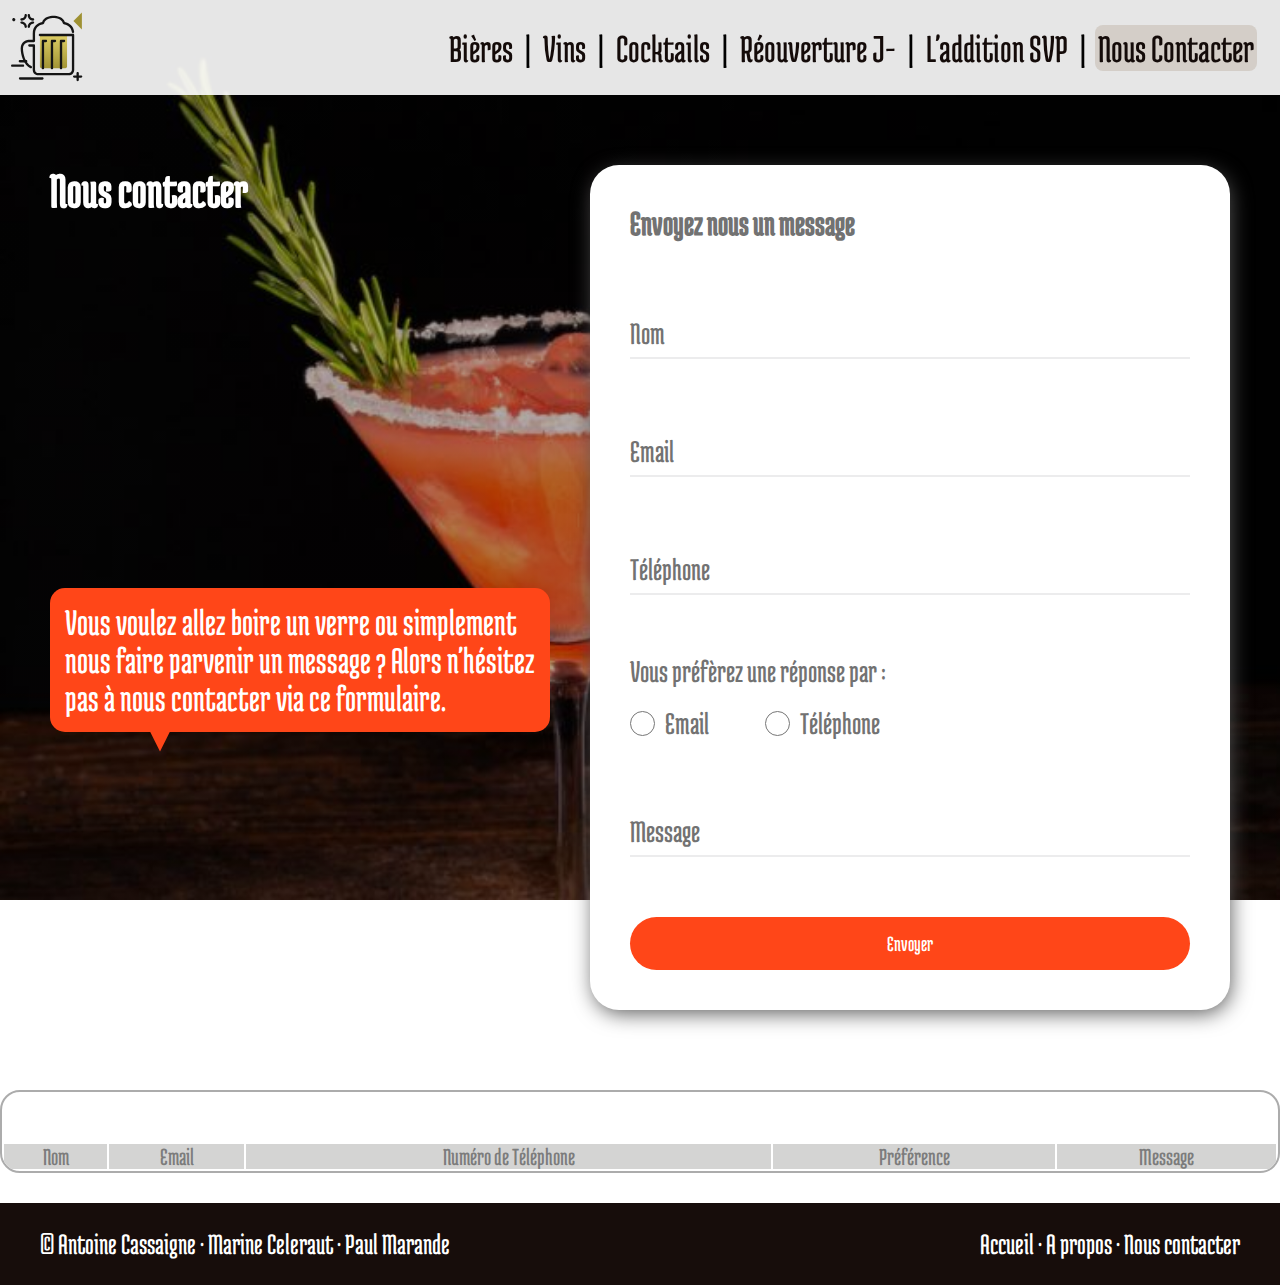
<file: contact.html>
<!DOCTYPE html>
<html lang="fr">

<head>
  <meta charset="UTF-8">
  <meta http-equiv="X-UA-Compatible" content="IE=edge">
  <link rel="stylesheet" type="text/css" href="styles/header.css" />
  <link rel="stylesheet" type="text/css" href="styles/contact.css" />
  <link rel="stylesheet" type="text/css" href="styles/footer.css" />
  <link href="https://fonts.googleapis.com/css2?family=Medula+One&display=swap" rel="stylesheet">
  <meta name="viewport" content="width=device-width, initial-scale=1.0">
  <title>HoldMyBeer</title>
</head>

<body>
  <header class="main_header">
    <nav class="main_navigation">
      <div class="nav_wrapper">
        <a href="index.html">
          <img src="images/Logo.svg" alt="Logo du site, une bière" width="75" height="75" />
          <p class="logoName">HoldMyBeer</p>
        </a>
        <p class="boxMenu">Menu</p>
        <div class="box">
          <div class="container-lignes">
            <div class="ligne"></div>
            <div class="ligne"></div>
            <div class="ligne"></div>
          </div>
        </div>
      </div>
      <ul class="lienMenu">
        <li id="nav_bieres"><a href="bieres.html">Bières</a></li>
        <li class="separation"> | </li>
        <li id="nav_vins"><a href="vins.html">Vins</a></li>
        <li class="separation"> | </li>
        <li id="nav_cocktails"><a href="cocktails.html">Cocktails</a></li>
        <li class="separation"> | </li>
        <li id="nav_reouverture"><a href="reouverture.html">Réouverture J-</a></li>
        <li class="separation"> | </li>
        <li id="nav_addition"><a href="addition.html">L'addition SVP</a></li>
        <li class="separation"> | </li>
        <li id="nav_contact" class="here"><a href="contact.html">Nous Contacter</a></li>
      </ul>
    </nav>
  </header>
  <main>
    <div>
      <div class="container">
        <div class="container__left">
          <div class="container__left--heading">
            <h1>Nous contacter</h1><!--Titre nous contacter-->
          </div>
          <!--Bulle orange à gauche du site-->
          <div class="bubble-container">
            <p>
              Vous voulez allez boire un verre ou simplement nous faire parvenir un message ? Alors n'hésitez pas à nous
              contacter via ce formulaire.
            </p>
          </div>
        </div>
        <!--Le formulaire de contact-->
        <form name="TheForm">
          <h2>Envoyez nous un message</h2>
          <div class="form-control">
            <input name="from_name" class="input-name" type="text" required />
            <label>Nom</label>
          </div>
          <div class="form-control">
            <input name="from_email" class="input-email" type="email" required />
            <label>Email</label>
          </div>
          <div class="form-control">
            <input name="from_tel" class="input-tel" type="tel" required />
            <label>Téléphone</label>
          </div>
          <p>Vous préfèrez une réponse par : </p>
          <div class="content-form-radio">
            <div class="form-control--radio">
              <input type="radio" id="email" value="email" name="communication" />
              <label for="email">Email</label>
            </div>
            <div class="form-control--radio">
              <input type="radio" id="phone" value="phone" name="communication" />
              <label for="phone">Téléphone</label>
            </div>
          </div>
          <div class="form-control">
            <input name="message" type="text" required />
            <label>Message</label>
          </div>
          <button type="button" onClick="ajouter()" id="Add">Envoyer</button>
        </form>
      </div>
      <!--Tableau avec les messages envoyés-->
      <div class="table_wrapper" id="user">
        <table>
          <caption>Vos informations</caption>
          <thead>
            <tr>
              <th>Nom</th>
              <th>Email</th>
              <th>Numéro de Téléphone</th>
              <th>Préférence</th>
              <th>Message</th>
            </tr>
          </thead>
          <tbody id="table_user">
          </tbody>
        </table>
      </div>
      <button id="back-to-top-btn">↑</button>
    </div>
  </main>
  <footer class="footer">
    <div class="footer-left">
      <a href="https://www.efrei.fr/"> © </a>
      <a href="https://www.linkedin.com/in/antoine-cassaigne-3039261a0/" target="_blank">Antoine Cassaigne ·</a>
      <a href="https://www.linkedin.com/in/marine-c%C3%A9l%C3%A9rault-0145901a0/" target=_blank>Marine Celeraut ·</a>
      <a href="https://www.linkedin.com/in/paul-marande-429733177" target=_blank>Paul Marande</a>

    </div>
    <div class="footer-right">
      <p class="footer-links">
        <a href="index.html">Accueil</a>
        ·
        <a href="propos.html">A propos</a>
        ·
        <a href="contact.html">Nous contacter</a>
      </p>
    </div>
  </footer>
  <script src="scripts/header.js"></script>
  <script src="scripts/contact.js"></script>
</body>

</html>
</file>
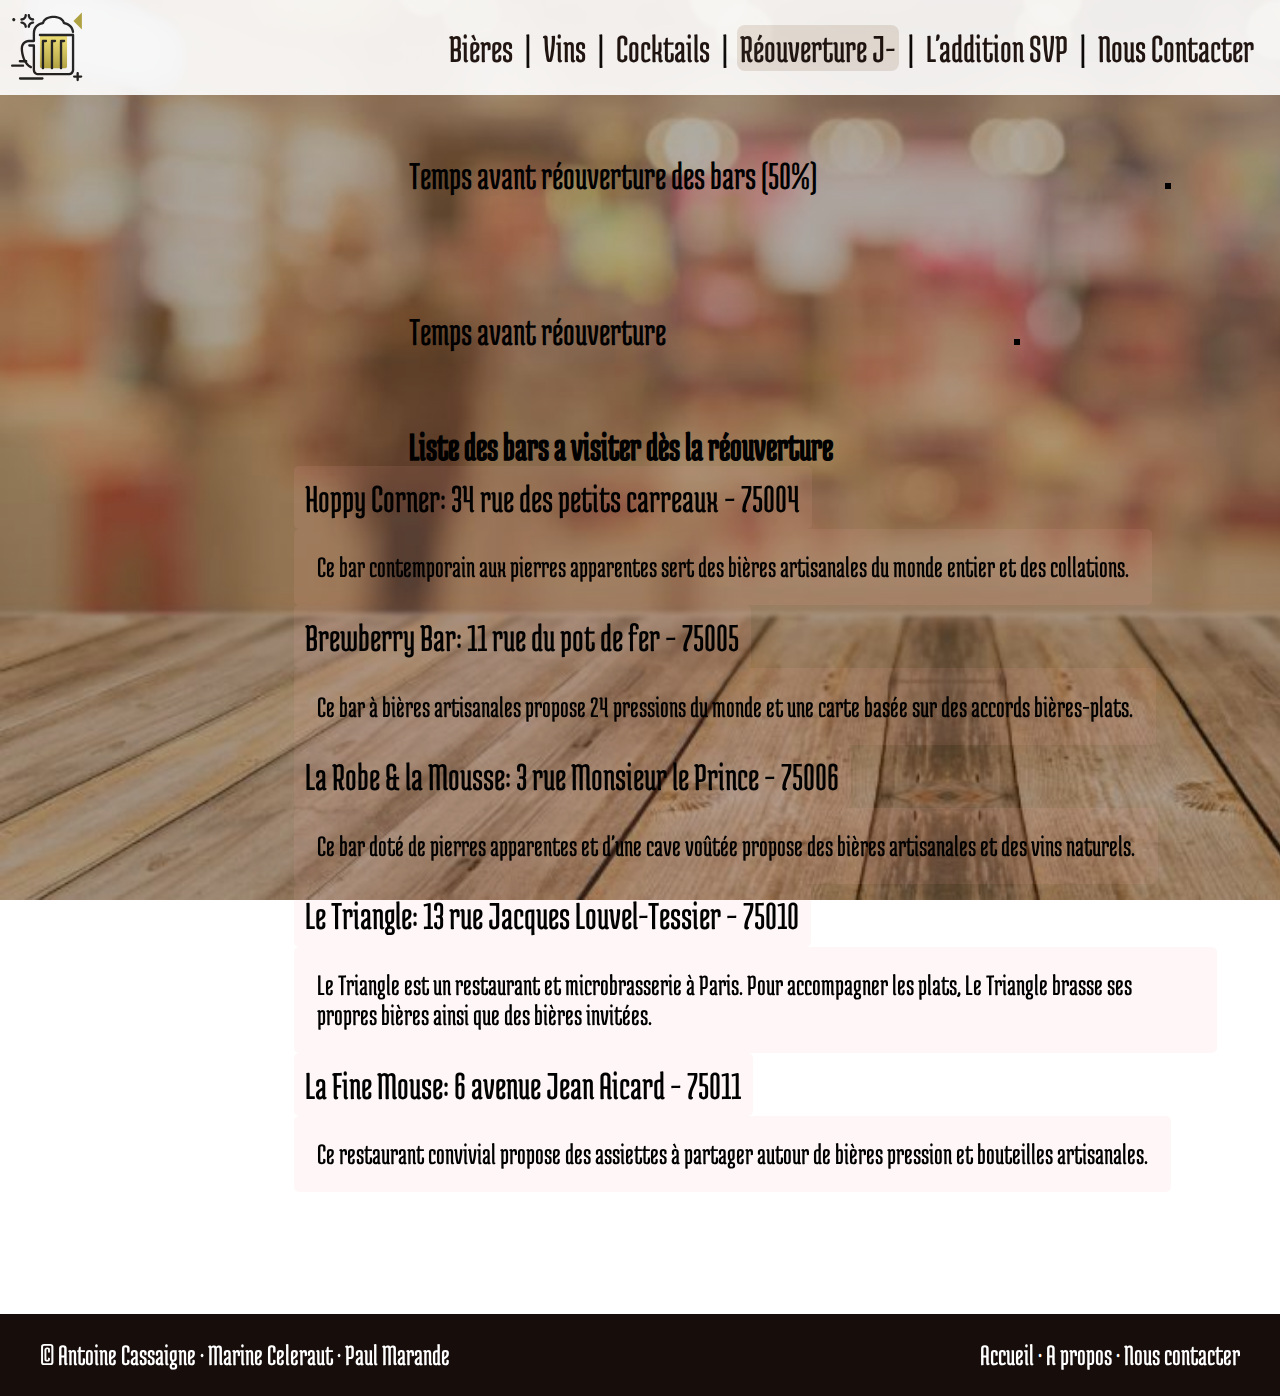
<file: reouverture.html>
<!DOCTYPE html>
<html lang="fr">
<head>
    <meta charset="UTF-8">
    <meta http-equiv="X-UA-Compatible" content="IE=edge">
    <link rel="stylesheet" type="text/css" href="styles/header.css"/>
    <link rel="stylesheet" type="text/css" href="styles/reouverture.css" />
    <link rel="stylesheet" type="text/css" href="styles/footer.css"/>
    <link href="https://fonts.googleapis.com/css2?family=Medula+One&display=swap" rel="stylesheet">     
    <meta name="viewport" content="width=device-width, initial-scale=1.0">
    <title>HoldMyBeer</title>
</head>
<body>

    <header class="main_header">
        <nav class="main_navigation">
            <div class="nav_wrapper">
                <a href="index.html">
                    <img src="images/Logo.svg" alt="Logo du site, une bière" width="75" height="75"/>
                    <p class="logoName">HoldMyBeer</p>
                </a>
                <p class="boxMenu">Menu</p>
                <div class="box"> 
                    <div class="container-lignes">
                        <div class="ligne"></div>
                        <div class="ligne"></div>
                        <div class="ligne"></div>
                    </div>
                </div>                
            </div>
            <ul class="lienMenu">
                <li id="nav_bieres"><a href="bieres.html">Bières</a></li>
                <li class="separation"> | </li>
                <li id="nav_vins"><a href="vins.html">Vins</a></li>
                <li class="separation"> | </li>
                <li id="nav_cocktails"><a href="cocktails.html">Cocktails</a></li>
                <li class="separation"> | </li>
                <li id="nav_reouverture" class="here"><a href="reouverture.html">Réouverture J-</a></li>
                <li class="separation"> | </li>
                <li id="nav_addition"><a href="addition.html">L'addition SVP</a></li>
                <li class="separation"> | </li>
                <li id="nav_contact"><a href="contact.html">Nous Contacter</a></li>
            </ul>
        </nav>
    </header>

    <main>
        
        <div >

            <!-- Les deux decompteurs et leur titre-->

            <ul>
                <li class='text'>Temps avant réouverture des bars (50%)</li>
                
                <li class="horloge"></li>
                
                <li class= 'text'>Temps avant réouverture</li>
                
                <li class="horloge2"></li>
                
            </ul>

            <!-- Une petite liste des bars par nos soins -->
            <div>
                <h1 class="text">Liste des bars a visiter dès la réouverture</h1>
                <ul>
                    <li class="bars">Hoppy Corner: 34 rue des petits carreaux – 75004</li>
                    <li class="text_bar">Ce bar contemporain aux pierres apparentes sert des bières artisanales du monde entier et des collations.</li>
                    <li class="bars">Brewberry Bar: 11 rue du pot de fer – 75005</li>
                    <li class="text_bar">Ce bar à bières artisanales propose 24 pressions du monde et une carte basée sur des accords bières-plats.</li>
                    <li class="bars">La Robe & la Mousse: 3 rue Monsieur le Prince – 75006</li>
                    <li class="text_bar">Ce bar doté de pierres apparentes et d'une cave voûtée propose des bières artisanales et des vins naturels.</li>
                    <li class="bars">Le Triangle: 13 rue Jacques Louvel-Tessier – 75010</li>
                    <li class="text_bar">Le Triangle est un restaurant et microbrasserie à Paris. Pour accompagner les plats, Le Triangle brasse ses propres bières ainsi que des bières invitées.</li>
                    <li class="bars">La Fine Mouse: 6 avenue Jean Aicard – 75011</li>
                    <li class="text_bar">Ce restaurant convivial propose des assiettes à partager autour de bières pression et bouteilles artisanales.</li>
                </ul>
            </div>

        </div>
        <div id="back-to-top-btn">↑</div>
    </main>
    <footer class="footer">
        <div class="footer-left">
            <a> © </a>
            <a href="" target="_blank">Antoine Cassaigne ·</a>
            <a href="" target=_blank>Marine Celeraut ·</a>
            <a href="https://www.linkedin.com/in/paul-marande-429733177" target=_blank>Paul Marande</a>

        </div>

        <div class="footer-right">
            <p class="footer-links">
                <a href="index.html">Accueil</a>
                ·
                <a href="">A propos</a>
                ·
                <a href="contact.html">Nous contacter</a>
            </p>
        </div>
        
    </footer>
    <script src="scripts/timer.js"></script>
    <script src="scripts/header.js"></script>
</body>
</html>
</file>
<file: styles/header.css>
:root {
    --font-main: Medula One;
}

*, ::before, ::after {
    box-sizing: border-box;
    margin: 0;
    padding: 0;
    font-family: var(--font-main);
}

header {
    background-color: white;
    opacity: 0.9;
    position: fixed;
    width: 100%;
    transition: 0.3s;
    z-index: 1000;
}

/*Opacité du header*/

header.opacity {
    opacity: 0.5;
}

/*Mise en page du logo et du menu "Burger"*/

header .nav_wrapper {
    display: flex;
    align-items: center;
    font-size: 37px;
    color: #170D0B;
    padding: 10px;
    opacity: 0.9;
}

/*Mise en page du menu Burger*/

header .box {
    margin: 10px;
    width: 75px;
    height: 75px;
    border: none;
    cursor: pointer;
    border-radius: 5px;
    position: relative;
}

header .container-lignes {
    width: 60px;
    height: 50px;
    position: absolute;
    top: 50%;
    left: 50%;
    transform: translate(-50%, -50%);
    pointer-events: none;
}

header div.box {
    background-color: white;
    opacity: 0.9;
    z-index: 30;
}

header .ligne {
    position: absolute;
    border-radius: 10px;
    width: 60px;
    height: 5px;
    background: #170D0B;
}

header .box .ligne:nth-child(1) {
    top: 5px;
}

header .box .ligne:nth-child(2) {
    top: 20px;
}

header .box .ligne:nth-child(3) {
    top: 35px;
}

/* Animation */

header .ligne:nth-child(1), .ligne:nth-child(3) {
    transform: rotate(0deg);
    transition: transform 0.4s ease-in-out, top 0.4s 0.4s ease-in-out;
}

header .ligne:nth-child(2) {
    transition: opacity 0.4s 0.4s ease-in-out;
}

header .active .ligne:nth-child(1) {
    top: 20px;
    transform: rotate(45deg);
}

header .active .ligne:nth-child(2) {
    transition: opacity 0.4s ease-in-out;
    opacity: 0;
}

header .active .ligne:nth-child(3) {
    top: 20px;
    transform: rotate(-45deg);
}

header .active~.box {
    margin-left: auto;
}

header p.boxMenu {
    margin-left: auto;
}

header p.active {
    display: none;
}

/*Mise en page du menu à gauche*/

header ul {
    position: absolute;
    background-color: white;
    right: 0;
    font-size: 60px;
    list-style: none;
    padding: 20px;
    display: none;
    z-index: 30;
}

/*Mise en page des liens*/

header a {
    text-decoration: none;
    color: #170D0B;
    display: flex;
    align-items: center;
}

/*Mise en page du menu lorsque l'écran est grand*/

header ul.active {
    display: block;
}

header li {
    border-radius: 8px;
    padding: 3px;
    margin: 0px 3px;
}

header li:hover, .here {
    font-weight: bold;
}

header li.separation {
    background-color: transparent;
    display: none;
}

/* Bouton TOP */

#back-to-top-btn {
    z-index: 30;
    display: none;
    position: fixed;
    bottom: 80px;
    right: 20px;
    font-size: 26px;
    width: 50px;
    height: 50px;
    background-color: #fff;
    color: #333;
    cursor: pointer;
    outline: none;
    border: 3px solid #333;
    border-radius: 3px;
    opacity: 0.3;
    transition-duration: 0.2s;
    transition-timing-function: ease-in-out;
    transition-property: background-color, color;
}

#back-to-top-btn:hover, #back-to-top-btn:focus {
    background-color: #333;
    color: #fff;
}

.btnEntrance {
    animation-duration: 0.5s;
    animation-fill-mode: both;
    animation-name: btnEntrance;
}

@keyframes btnEntrance {
    from {
        opacity: 0;
        transform: translate3d(0, 100%, 0);
    }
    to {
        opacity: 1;
        transform: translate3d(0, 0, 0);
    }
}

.btnExit {
    animation-duration: 0.25s;
    animation-fill-mode: both;
    animation-name: btnExit;
}

@keyframes btnExit {
    from {
        opacity: 1;
    }
    to {
        opacity: 0;
        transform: translate3d(0, 100%, 0);
    }
}

/* Grand écran (>950px) */

@media (min-width: 950px) {
    header .box, .boxMenu {
        display: none;
    }
    header ul {
        display: flex;
        transform: translate(0px, -100px);
        background-color: transparent;
        justify-content: flex-end;
        font-size: 40px;
        height: 105px;
        align-items: center;
    }
    header ul.active {
        display: flex;
    }
    header p.logoName {
        display: none;
    }
    header li:hover, .here {
        background-color: rgb(235, 229, 222);
        font-weight: normal;
    }
    header li.separation {
        display: block;
    }
    header li.separation:hover {
        background-color: transparent;
    }
}
</file>
<file: styles/accueil.css>
body {
    background-image: linear-gradient( rgba(0, 0, 0, 0.3), rgba(0, 0, 1, 0.3)), url("../images/fondAccueil.JPG");
    background-attachment: fixed;
    background-size: cover;
    height: 100%;
    width: 100%;
}

main {
    padding-top: 115px;
    display: flex;
    flex-wrap: wrap;
    flex-direction: row;
    justify-content: space-evenly;
}

main p {
    font-size: 30px;
    color: transparent;
}

/*Mise en page de la présentation du site*/

main div.principal {
    padding: 60px;
    width: 100%;
    flex-wrap: wrap;
    min-width: 340px;
    border-radius: 6px;
    margin-top: 100px;
    margin-bottom: 30px;
    color: white;
    text-align: center;
}

/*Mise en page du texte*/

main div.principal h1, h2, h3 {
    font-weight: lighter;
    margin: 0 10px;
}

main div.principal h1 {
    font-size: 7vw;
}

main div.principal h2 {
    font-size: 6vw;
}

main div.principal h3 {
    font-size: 5vw;
}

/*Petite barre de séparation*/

main div.principal .ligne {
    background-color: white;
    width: 60%;
    height: 3px;
    margin-left: 20%;
    margin-top: 30px;
}

/*Mise en page des trois boites du haut*/

main div.ongletDiv {
    margin-top: 200px;
    display: flex;
    flex-flow: row wrap;
    justify-content: space-evenly;
    width: 90%;
    height: auto;
}

/*Mise en page des deux boites du bas*/

main div.ongletDiv2 {
    margin-bottom: 100px;
    display: flex;
    flex-flow: row wrap;
    justify-content: space-evenly;
    width: 100%;
    height: auto;
}

/*Couleur et fond de la boite*/

main .onglet {
    width: 30%;
    min-width: 300px;
    height: auto;
    margin: 15px;
    padding: 10px;
    background-color: white;
    box-shadow: 10px 10px 0 0 rgba(255, 255, 255, 0.5);
    cursor: pointer;
}

/*Mise en page des titres*/

main .onglet p, .onglet h1 {
    color: #170D0B;
}

main .onglet h1 {
    text-decoration: underline;
    font-weight: lighter;
    font-size: 3vw;
}

main .onglet p {
    margin-top: 5px;
    font-size: 2vw;
}

/*Mouvement de la boite lorsque l'on passe la souris dessus*/

main .onglet:hover {
    box-shadow: 5px 5px 0 0 rgba(255, 255, 255, 0.5);
    transform: translate(5px, 5px);
}

/*Mouvement de la boite lorsque l'on clique dessus*/

main .onglet:active {
    box-shadow: none;
    transform: translate(10px, 10px);
}

/*Adaptation de la page aux petits écrans*/

@media (max-width: 500px) {
    main div.principal h1 {
        font-size: 10vw;
    }
    main .onglet h1 {
        font-size: 9vw;
    }
    main .onglet p {
        font-size: 8vw;
    }
}
</file>
<file: styles/footer.css>
/*Mise en page du pied de page*/

.footer {
    background-color: #170D0B;
    width: 100%;
    text-align: left;
    padding: 20px 40px;
    font-size: 30px;
    display: flex;
    justify-content: space-between;
    bottom: 0;
}

/*Mise en page des liens*/

.footer a {
    line-height: 1.4;
    color: white;
    text-decoration: none;
}

/*Liens du bas de page à droite*/

.footer .footer-right p {
    color: white;
}

/*Mise en page des liens*/

.footer a {
    display: inline-block;
    position: relative;
}

/*Barre cachée sous les liens*/

.footer a::before {
    content: "";
    position: absolute;
    width: 100%;
    height: 2px;
    bottom: 0;
    left: 0;
    background-color: white;
    visibility: hidden;
    transform: scaleX(0);
    transition: all 0.3s ease-in-out 0s;
}

/*Barre visible sous les liens*/

.footer a:hover::before {
    visibility: visible;
    transform: scaleX(1);
}

/*Adaptation pour les petits écrans*/

@media (max-width: 800px) {
    iframe {
        height: 220px;
    }
    .footer .footer-left, .footer-distributed .footer-right {
        text-align: center;
        width: 100%;
        flex-flow: row nowrap;
    }
    .footer {
        flex-direction: column;
        font-size: 21px;
    }
    .footer .footer-right {
        float: none;
        margin: 0 auto;
    }
    .footer .footer-left p.footer-links {
        line-height: 1.8;
    }
    .footer-left a {
        padding: 0px;
        padding-left: 3px;
    }
}

/*Adaptation pour les très petits écrans*/

@media (max-width: 530px) {
    .footer-left {
        display: flex;
        flex-direction: column;
    }
}
</file>
<file: styles/addition.css>
/*Image de fond d'écran*/

body {
    background-image: linear-gradient( rgba(0, 0, 0, 0.3), rgba(0, 0, 1, 0.3)), url("../images/fondAddition.JPG");
    background-attachment: fixed;
    background-size: cover;
    height: 100%;
    width: 100%;
    transition: transform 3s ease-in-out;
}

/*Aligner les éléments au centre*/

main {
    padding-top: 120px;
    display: flex;
    flex-wrap: wrap;
    flex-direction: column;
    align-items: center;
}

/*Forme du tableau*/

form {
    width: 90%;
    max-width: 1400px;
    padding: 1em;
    border-radius: 2px;
    background: white;
    text-align: center;
    box-shadow: 10px 10px 0 0 rgba(255, 255, 255, 0.5);
}

/*Mise en page titre h1*/

form div.section-titre h1 {
    font-size: 50px;
    font-weight: normal;
    padding: 5px;
}

/*Mise en page titre h2*/

form div.section-titre h2 {
    font-size: 38px;
    font-weight: normal;
    padding: 5px;
}

/*Placement des input et des boutons*/

div.section-input, div.section-bouton {
    display: flex;
    flex-flow: row wrap;
    justify-content: space-evenly;
    margin: 20px auto 10px auto;
    max-width: 1000px;
}

/*Forme de input et boutons*/

form input, form select {
    width: 100%;
    padding: 8px;
    margin: 8px 0;
    border: #C6966E solid 8px;
    border-radius: 25px;
    font-size: 25px;
    background: white;
}

/*Lorsque l'input est valide*/

form input:valid {
    border-bottom: 8px solid rgb(117, 129, 10);
    caret-color: rgb(117, 129, 10);
}

form option {
    font-size: 25px;
    background-color: #c6966edc;
}

/*Mise en page des boutons*/

form div.section-bouton button {
    width: 40%;
    padding: 8px;
    border: #C6966E solid 8px;
    border-radius: 25px;
    font-size: 25px;
    max-width: 200px;
    background: white;
}

/*Modifie le bouton lorsque la souris passe dessus*/

form div.section-bouton button:hover {
    background-color: cornsilk;
}

/*Forme du ticket*/

main .ticket {
    display: flex;
    background-color: white;
    width: 50%;
    min-width: 300px;
    height: auto;
    margin-top: 30px;
    margin-bottom: 40px;
    padding: 20px 10px;
    box-shadow: 10px 10px 0 0 rgba(255, 255, 255, 0.5);
    flex-direction: column;
    transition: transform 1s ease-in-out;
}

/*Logo sur le ticket*/

main .ticket .logo {
    display: flex;
    align-self: center;
    flex-direction: row;
    align-items: center;
    font-size: 32px;
}

main .ticket .logo img {
    padding-right: 10px;
}

/*Date sur le ticket*/

main .ticket .date {
    align-self: flex-end;
    margin-top: 20px;
    margin-right: 10px;
    font-size: 28px;
}

/*Mise en page pour un buveur*/

main .ticket .buveur {
    display: flex;
    flex-direction: column;
    font-size: 30px;
}

/*Mise en page du nom du buveur*/

main .ticket .buveur .identification {
    margin: 30px;
}

/*Mise en page de la boisson*/

main .ticket .buveur .boissons {
    display: flex;
    flex-direction: column;
}

main .ticket .buveur .boissons .boisson {
    display: flex;
    flex-direction: row;
}

/*Mise en page de la quantité de boissons*/

main .ticket .buveur .boissons .boisson .quantite {
    display: flex;
    width: 7%;
    margin-right: 10px;
    justify-content: flex-end;
}

/*Mise en page du type de boisson*/

main .ticket .buveur .boissons .boisson .type_boisson {
    margin-right: 10px;
    width: 70%;
}

/*Mise en page du prix des boissons*/

main .ticket .buveur .boissons .boisson .prix {
    width: 23%;
    text-align: right;
    margin-right: 10px;
    display: flex;
    justify-content: flex-end;
}

/*Trait de séparation*/

main .ticket .buveur .ligne {
    background-color: black;
    width: 40%;
    min-width: 200px;
    height: 3px;
    margin: 10px;
    align-self: flex-end;
}

/*Trait de séparation*/

main .ticket .total .ligne {
    background-color: black;
    width: 100%;
    min-width: 230px;
    height: 5px;
    margin: 10px;
    border-radius: 10px;
    align-self: flex-end;
}

/*Mise en page du sous-total*/

main .ticket .buveur .sous_total {
    align-self: flex-end;
    margin-right: 10px;
    margin-bottom: 20px;
}

/*Mise en page du total*/

main .ticket .total {
    align-self: flex-end;
    display: flex;
    flex-direction: column;
    font-size: 40px;
}

/*Mise en page de la TVA*/

main .ticket .total .tva {
    align-self: flex-end;
    font-size: 35px;
}

/*Mise en page du totalTTC*/

main .ticket .total .totalTTC {
    align-self: flex-end;
}

/*Mise en page du message en bas du ticket*/

main .ticket .message_visite {
    display: flex;
    flex-direction: column;
    align-items: center;
    font-size: 25px;
}

main .ticket .message_visite :nth-child(3) {
    margin-top: 5px;
    font-size: 20px;
}

/*EasterEgg*/

.easterEgg {
    transform: rotate(900deg);
}

/*Adaptation pour les grands écrans (>800px)*/

@media (min-width :800px) {
    main .ticket {
        width: 25%;
    }
}
</file>
<file: styles/bieres.css>
/*Image de fond de la page*/

body {
    background-image: linear-gradient( rgba(0, 0, 0, 0.3), rgba(0, 0, 1, 0.3)), url("../images/fondBieres.JPG");
    background-attachment: fixed;
    background-size: cover;
    height: 100%;
    width: 100%;
}

main {
    padding-top: 115px;
    /*Décaler le contenu de la page du header*/
    display: flex;
    flex-wrap: wrap;
    flex-direction: row;
    text-align: center;
}

/*Mise en page des titres h1*/

main h1 {
    font-size: 60px;
    color: white;
    margin: 40px auto;
    width: 100%;
}

/*Mise en page des titres h2*/

main h2 {
    font-size: 45px;
    color: white;
    margin: 10px auto;
    width: 100%;
}

/*Mise en page des texts descriptifs des bières et alignement entre le texte et la photo*/

main div.bieres {
    font-size: 30px;
    color: white;
    width: 100%;
    display: flex;
    justify-content: space-evenly;
    align-items: center;
}

/*Fond des texts pour avoir la boite beige*/

main div p {
    padding: 40px;
    width: 40%;
    background-color: rgb(189, 149, 103);
    /* A changer */
    border-radius: 6px;
    margin: 50px 10px;
}

/*Adapter la page aux petits formats d'écrans*/

@media(max-width:800px) {
    main div.bieres {
        flex-direction: column;
    }
    main div p {
        width: 80%;
    }
}

/*Faire un petit trais de séparation des parties de la page*/

main div.ligne {
    background-color: white;
    width: 60%;
    height: 3px;
    margin-left: 20%;
    margin-top: 30px;
    margin-bottom: 20px;
}

/*liste des meilleures bières: mise en page et fond*/

main div ul li {
    width: fit-content;
    list-style-type: none;
    display: flex;
    background-color: rgba(255, 175, 175, 0.2);
    border-radius: 5px;
    font-size: 30px;
    color: white;
    margin: 30px;
}

/*Centrer les éléments des meilleures bières*/

main div.meilleures_bieres {
    font-size: 30px;
    color: white;
    width: 100%;
    display: flex;
    align-items: center;
    flex-direction: column;
}

/*Mise en page du lien "Source"*/

.source {
    text-decoration: none;
    font-size: 30px;
    color: white;
    width: 100%;
    text-align: center;
    margin-bottom: 10px;
}
</file>
<file: styles/cocktails.css>
/*Image de fond de la page*/

body {
    background-image: linear-gradient( rgba(0, 0, 0, 0.3), rgba(0, 0, 1, 0.3)), url("../images/fondCocktails.JPG");
    background-attachment: fixed;
    background-size: cover;
    height: 100%;
    width: 100%;
}

main {
    padding-top: 115px;
    /*Décaler le contenu de la page du header*/
    display: flex;
    flex-wrap: wrap;
    flex-direction: row;
    text-align: center;
}

/*Mise en page des titres h1*/

main h1 {
    font-size: 60px;
    color: white;
    margin: 40px auto;
    width: 100%;
}

/*Mise en page des titres h2*/

main h2 {
    font-size: 45px;
    color: white;
    margin: 10px auto;
    width: 100%;
}

/*Mise en page des texts descriptifs des cocktails et alignement entre le texte et la photo*/

main div.cocktail {
    font-size: 30px;
    color: white;
    width: 100%;
    display: flex;
    justify-content: space-evenly;
    align-items: center;
}

/*Fond des texts pour avoir la boite beige*/

main div p {
    padding: 40px;
    width: 40%;
    background-color: rgb(189, 149, 103);
    /* A changer */
    border-radius: 6px;
    margin: 50px 10px;
}

/*Adapter la page aux petits formats d'écrans*/

@media(max-width:800px) {
    main div.cocktail {
        flex-direction: column;
    }
    main div p {
        width: 80%;
    }
}
</file>
<file: styles/contact.css>
/*Image de fond*/

body {
    background-image: linear-gradient( rgba(0, 0, 0, 0.3), rgba(0, 0, 1, 0.3)), url("../images/fondContact.JPG");
    background-attachment: fixed;
    background-size: cover;
    width: 100%;
}

/*Décaler le reste de la page du header*/

main {
    padding-top: 115px;
}

/*Centrer les éléments*/

.container {
    display: flex;
    justify-content: center;
    padding: 50px;
}

/*Mise en forme de tout ce qui est à gauche*/

.container__left {
    display: flex;
    flex-direction: column;
    margin-right: 40px;
    max-width: 500px;
    font-size: 3vw;
}

/*Mise en forme du texte "nous contacter"*/

.container__left--heading {
    height: 50%;
}

.container__left .container__left--heading h1 {
    color: #fff;
    font-size: 50px;
}

/*La bulle orange*/

.container__left .bubble-container {
    position: relative;
    background-color: #ff4618;
    border-radius: 15px;
    padding: 15px;
    color: #fff;
}

/*Le petit triangle sous la bulle pour donner 
l'aspect d'une bulle de dialoque*/

.container__left .bubble-container::after {
    content: "";
    position: absolute;
    left: 20%;
    bottom: -20px;
    width: 20px;
    height: 20px;
    clip-path: polygon(50% 100%, 0 0, 100% 0);
    background: #ff4618;
}

/* Mise en forme du formulaire */

form {
    display: block;
    width: 90%;
    max-width: 730px;
    background: #fff;
    box-shadow: 2px 5px 21px -2px #565656;
    padding: 40px;
    border-radius: 29px;
    color: #727272;
    z-index: 5;
    font-size: 2.5vw;
}

/*Mise en page du titre h2*/

form h2 {
    font-size: 35px;
    margin-bottom: 60px;
}

/*Mise en page des input*/

form .form-control {
    position: relative;
    margin: 60px 0;
    width: 100%;
}

form .form-control input {
    display: block;
    width: 100%;
    background: transparent;
    padding: 15px 0;
    font-size: 18px;
    color: #000;
    border: 0;
    outline: 0;
    border-bottom: 2px solid #ececed;
    font-size: 2vw;
}

/*Si ce qui est entré n'est pas valide*/

form .form-control input.alert-input {
    border-bottom: 2px solid crimson;
}

form .form-control label {
    position: absolute;
    bottom: 10px;
    transition: all 0.3s ease-in;
}

form .form-control input:focus+label, form .form-control input.active-input+label {
    transform: translateY(-40px);
}

/*Mise en page des boutons radio*/

.content-form-radio {
    margin-top: 20px;
    display: flex;
    justify-content: space-between;
    max-width: 250px;
}

.form-control--radio {
    display: flex;
    align-items: center;
}

.form-control--radio input {
    height: 25px;
    width: 25px;
    margin-right: 10px;
}

/*Mise en forme du bouton "Envoyer"*/

form button {
    display: block;
    width: 100%;
    margin: 30px 0 0;
    padding: 15px;
    background-color: #ff4618;
    border-radius: 90px;
    border: 0;
    color: #fff;
    font-size: 22px;
    cursor: pointer;
}

/*Mise en forme du tableau avec les messages envoyés*/

.table_wrapper {
    display: block;
    overflow-x: auto;
    white-space: nowrap;
    border: 2px solid rgb(172, 172, 172);
    margin: 30px 0;
    border-radius: 20px;
    background-color: rgba(255, 255, 255, 0.384);
}

table {
    width: 100%;
    text-align: center;
}

th {
    background-color: rgb(212, 212, 211);
    color: rgb(124, 124, 124);
    font-size: 25px;
    font-weight: 100;
}

table tbody tr:not(:last-child) td {
    border-bottom: 2px solid rgb(187, 187, 187);
}

td {
    height: auto;
    font-size: 20px;
    color: white;
    font-weight: lighter;
}

caption {
    font-size: 30px;
    color: white;
    padding: 10px 10px;
}

/*Adaptation pour les plus petits écrans*/

@media screen and (max-width: 1141px) {
    body {
        height: 100%;
        position: relative;
    }
    .bubble-container {
        max-width: 800px;
        margin-top: 30px;
    }
    .container {
        flex-direction: column;
        align-items: center;
        padding: 50px 0;
    }
    .container__left {
        width: 90%;
        align-items: center;
        margin-right: 0;
        margin-bottom: 50px;
        max-width: none;
        font-size: 6vw;
    }
    form {
        font-size: 5.5vw;
    }
    form .form-control input {
        font-size: 5vw;
    }
}

/*Adaptation pour les écrans entre 320px et 600px*/
@media screen and (min-width: 320px) and (max-width: 600px) {
    form {
        padding: 30px;
    }
}
</file>
<file: styles/reouverture.css>
body {
    background-image: linear-gradient( rgba(0, 0, 0, 0.3), rgba(0, 0, 1, 0.3)), url("../images/fondReouverture.JPG");
    background-attachment: fixed;
    background-size: cover;
    height: 100%;
    width: 100%;
}

main {
    background-attachment: fixed;
    background-size: cover;
    height: 160%;
    width: 100%;
    height: 100%;
    z-index: -1;
    display: flex;
    flex-wrap: wrap;
    flex-direction: row;
    justify-content: space-evenly;
}

main .actuelle {
    font-size: 250%;
    text-align: center;
    margin-top: 15%;
    text-decoration: none;
    font-family: Verdana, Geneva, Tahoma, sans-serif;
}

main ul li {
    font-size: 50px;
    display: inline-flex;
    position: relative;
    top: 40px;
}

/*Pour l'affichage des titres*/

.text {
    font-size: 40px;
    position: relative;
    padding: 10% 0px 0px 30%;
}

/* Affichage des cadres decompteurs */

.horloge {
    border: solid;
    width: fit-content;
    margin-left: 30%;
    display: block inline;
}

.horloge2 {
    border: solid;
    width: fit-content;
    margin-left: 30%;
    display: block inline;
}

main div {
    margin-bottom: 5%;
}

/* Affichage des decompteurs */

.horloge div {
    color: white;
    background-color: black;
    padding: 5px;
    margin: 3px;
    border-radius: 10px;
    min-width: 7%;
    text-align: right;
}

.horloge2 div {
    color: white;
    background-color: black;
    padding: 5px;
    margin: 3px;
    border-radius: 10px;
    min-width: 7%;
    text-align: right;
}

/* découpage des différentes parties de décompteurs */

div.text_horloge {
    color: black;
    background-color: transparent;
}

div.nbr_horloge {
    color: white;
    background-color: black;
    padding: 5px;
    margin: 3px;
    border-radius: 10px;
    min-width: 30px;
    text-align: right;
}

/* Affichage du texte pour les bars */

.bars {
    margin-left: 20%;
    font-size: 40px;
    width: fit-content;
    display: flex;
    position: sticky;
    text-align: left;
    background-color: rgba(255, 175, 175, 0.1);
    border-radius: 5px;
    padding: 1%;
}

.text_bar {
    margin-left: 20%;
    font-size: 30px;
    display: inline-flex;
    position: sticky;
    width: fit-content;
    padding: 2%;
    background-color: rgba(255, 175, 175, 0.1);
    border-radius: 5px;
}

/* pour des tailles d'écran plus petit */

@media(max-width:800px) {
    .horloge, .horloge2 {
        writing-mode: vertical-rl;
        text-orientation: mixed;
        margin-left: 40%;
    }
    .bars {
        margin-left: 0%;
    }
    .text_bar {
        margin-left: 0%;
    }
}
</file>
